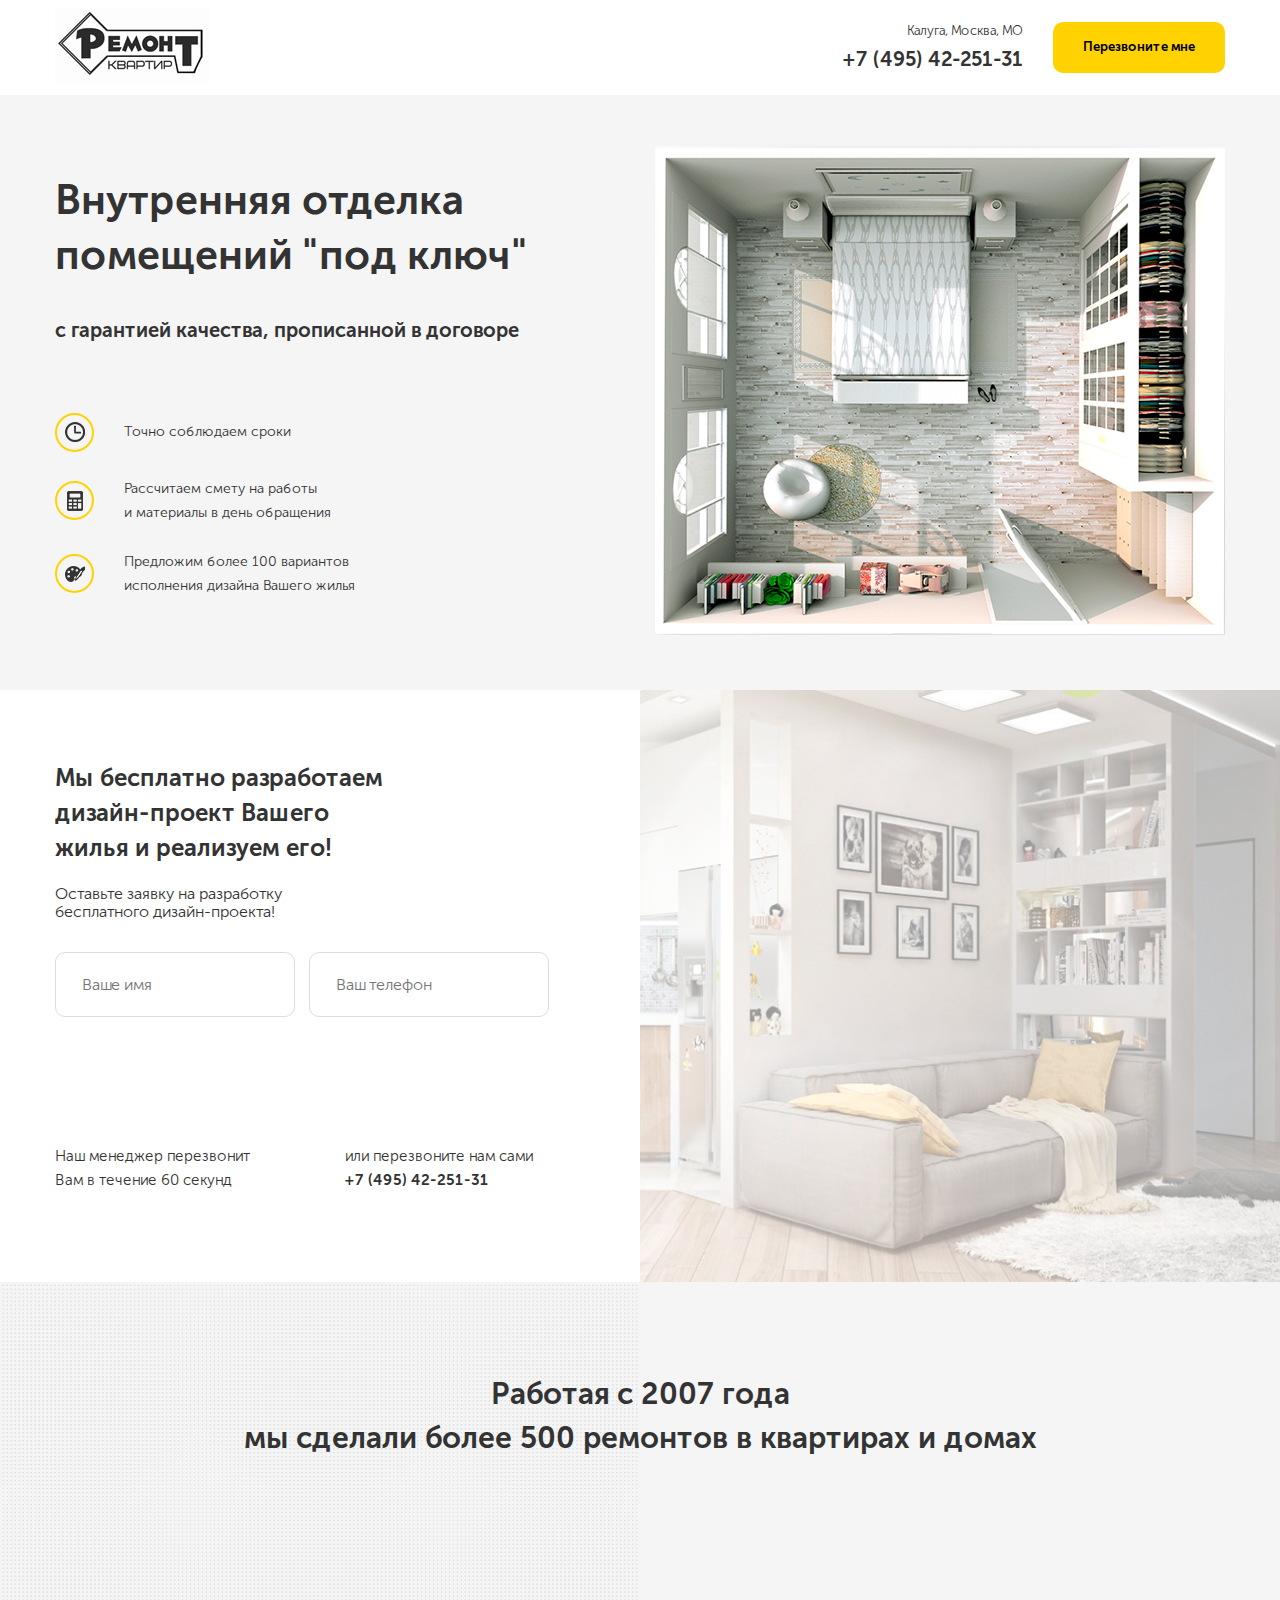
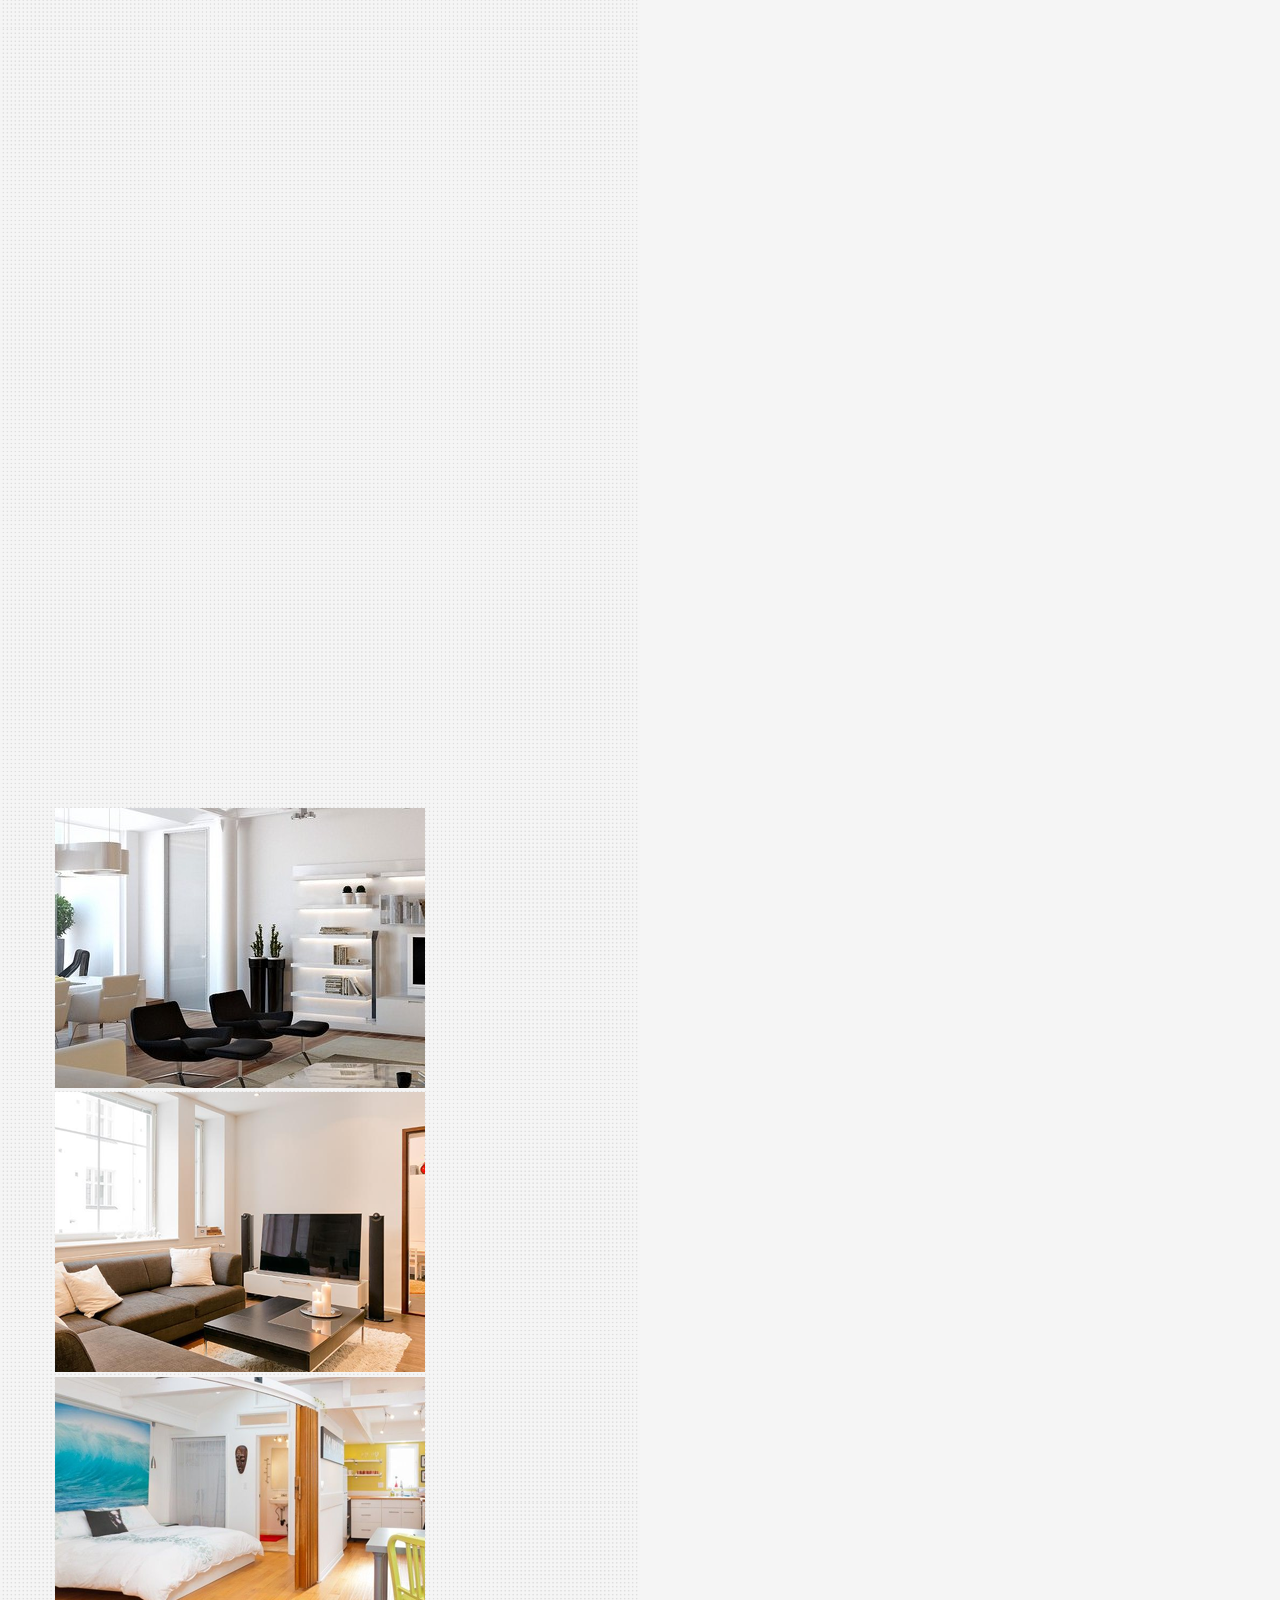
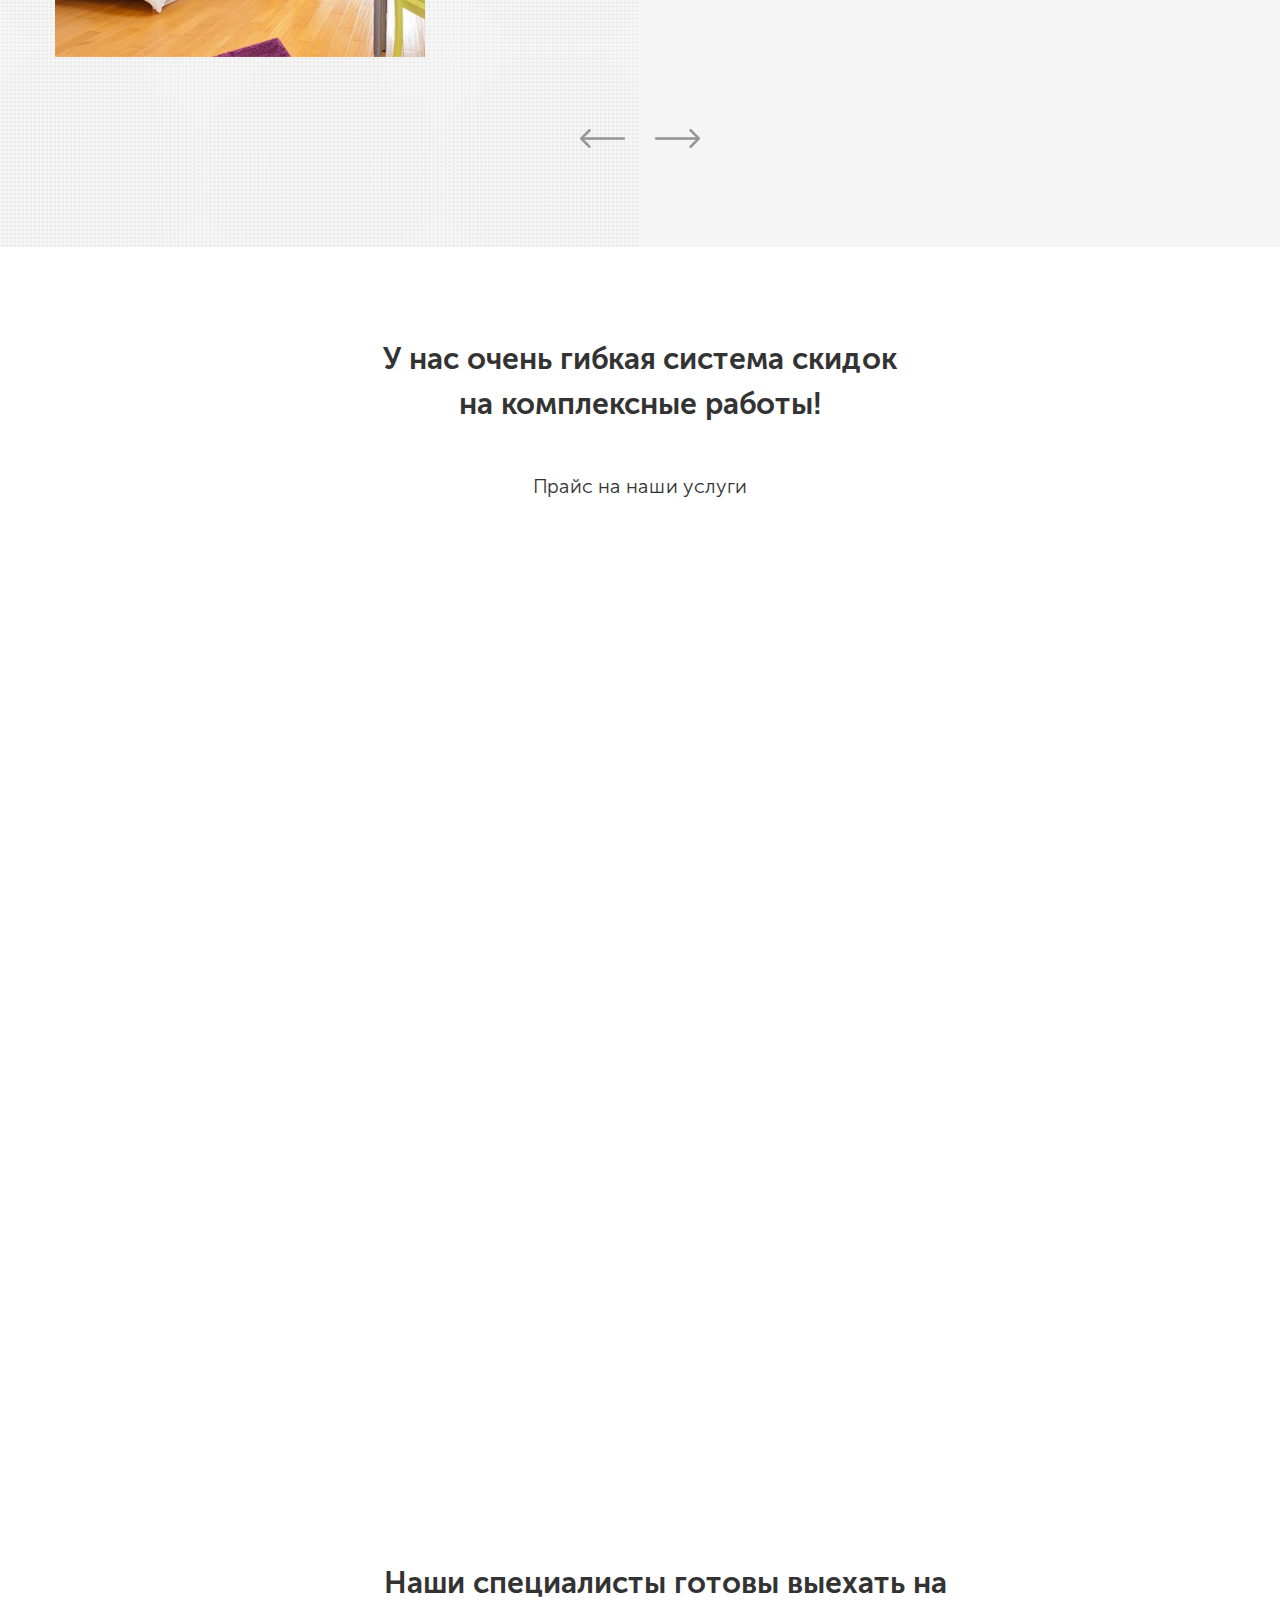
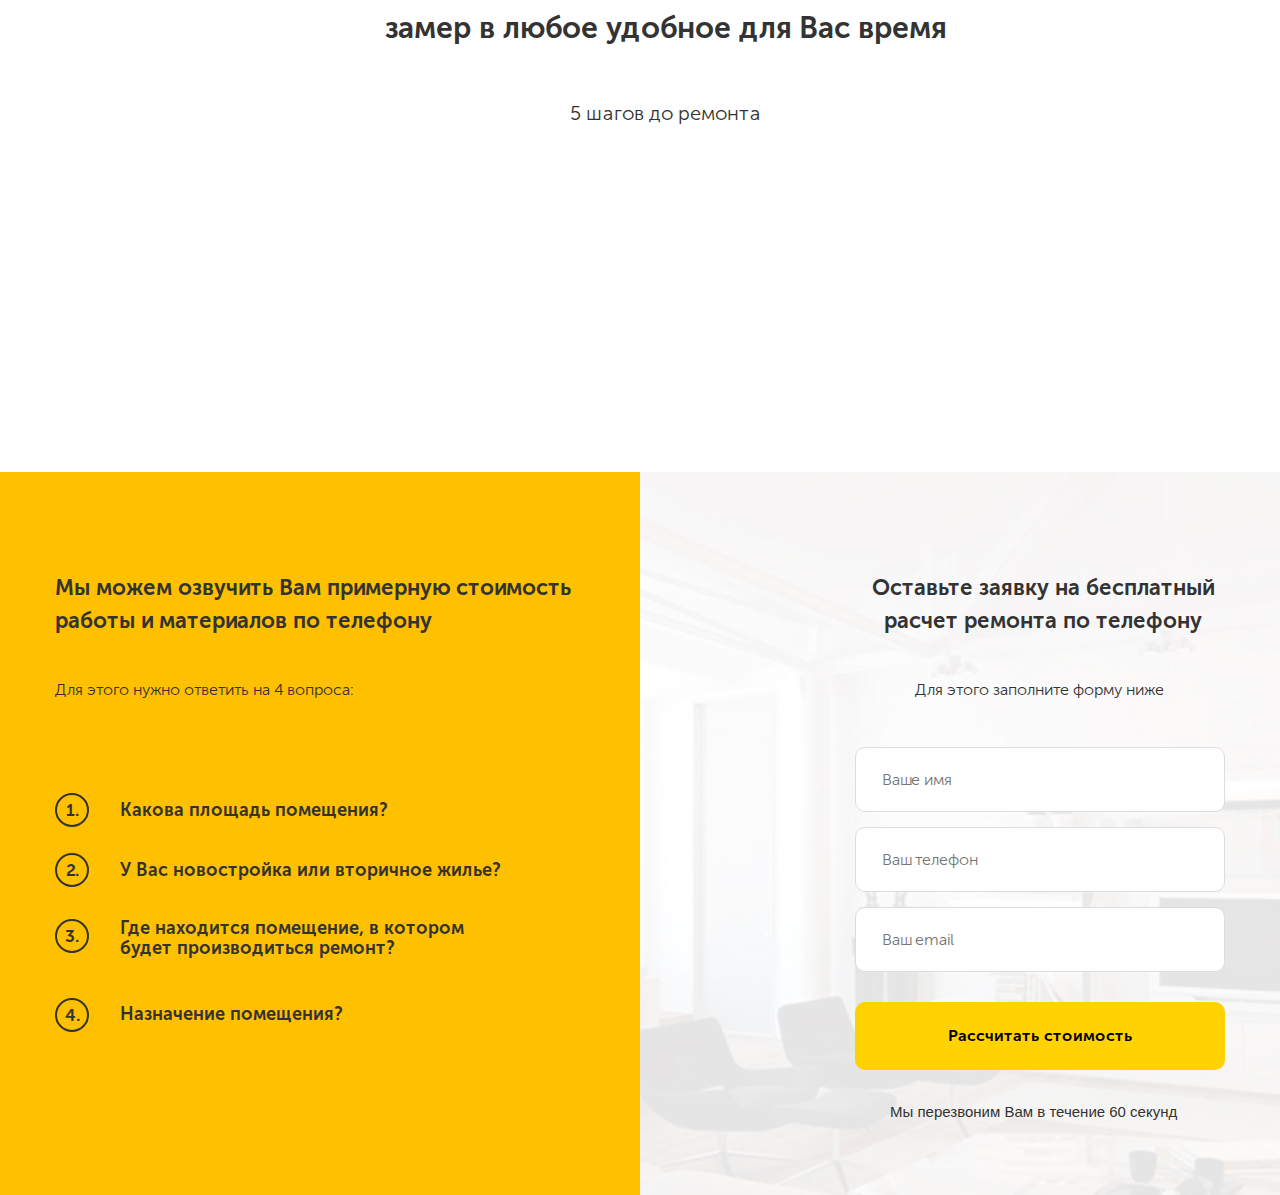
<file: hard/src/index.html>
<!DOCTYPE html>
<html lang="ru">

<head>
  <meta charset="UTF-8">
  <meta name="viewport" content="width=device-width, initial-scale=1.0">
  <meta http-equiv="X-UA-Compatible" content="ie=edge">
  <title>Урок 21(усложненное)</title>
  <link rel="stylesheet" href="css/normalize.css">
  <link rel="stylesheet" href="css/animate.min.css">
  <link rel="stylesheet" href="css/slick.css">
  <link rel="stylesheet" href="css/style.css">
</head>

<body>



  <!-- Шапка -->
  <nav class="navbar">

    <!-- Контейнер -->
    <div class="container">

      <!-- Блок с навигацией -->
      <div class="navbar-block">

        <!-- Логотип -->
        <div class="navbar__logo">
          <img src="img/logo.png" alt="">
        </div>
        <div class="navbar__info">

          <!-- Контакты -->
          <div class="navbar__contacts">
            <span class="navbar__address">Калуга, Москва, МО</span>
            <a href="tel:+7 (495) 42-251-31" class="phone-number navbar__phone">
              +7 (495) 42-251-31
            </a>
          </div>

          <!-- Кнопка звонка -->
          <button class="button navbar__button" id="button">
            Перезвоните мне
          </button>
        </div>
      </div>
    </div>
  </nav>

  <!-- Главный экран -->
  <div class="main">
    <section class=" section hero">

      <!-- Контейнер -->
      <div class="container">

        <!-- Блок главного экрана -->
        <div class="hero-block">

          <!-- Блок с текстом гланвого экрана -->
          <div class="hero-text">

            <!-- Заголовок -->
            <h1 class="section-title hero-text__title">
              Внутренняя отделка помещений "под ключ"
            </h1>

            <!-- Подзаголовок -->
            <span class="section-subtitle hero-text__subtitle">
              с гарантией качества, прописанной в договоре
            </span>

            <!-- Список преимуществ -->
            <ul class="hero-list">
              <li class="hero-list__item">
                <div class="hero-list__image">
                  <img src="img/hero/clock.png" alt="clock">
                </div>
                <span class="hero-list__text">
                  Точно соблюдаем сроки
                </span>
              </li>
              <li class="hero-list__item">
                <div class="hero-list__image">
                  <img src="img/hero/calculator.png" alt="calculator">
                </div>
                <span class="hero-list__text">
                  Рассчитаем смету на работы
                  <br> и материалы в день обращения
                </span>
              </li>
              <li class="hero-list__item">
                <div class="hero-list__image">
                  <img src="img/hero/paint-board.png" alt="paint-board">
                </div>
                <span class="hero-list__text">
                  Предложим более 100 вариантов
                  <br> исполнения дизайна Вашего жилья
                </span>
              </li>
            </ul>
          </div>

          <!-- Изображение главного экрана -->
          <div class="hero-image wow fadeInRight" data-wow-delay="0.3s">
            <img src="img/hero/hero_image.png" alt="">
          </div>
        </div>
      </div>
    </section>


    <!-- Блок offer -->
    <section class="section offer">

      <!-- Контейнер -->
      <div class="container">

        <!-- Обертка -->
        <div class="offer-block">

          <!-- Заголовок блока -->
          <h2 class="section-title offer__title">
            Мы бесплатно разработаем дизайн-проект Вашего жилья и реализуем его!
          </h2>

          <!-- Подзаголовок блока -->
          <span class="section-subtitle offer__subtitle">
            Оставьте заявку на разработку бесплатного дизайн-проекта!
          </span>

          <!-- Форма блока -->
          <form action="#" class="form offer__form" id="offer__form">
            <input type="text" name="username" class="input offer__input" placeholder="Ваше имя">
            <input type="tel" name="phone" class="input offer__input phone" placeholder="Ваш телефон">
            <button class="button offer__button wow bounceInLeft" data-wow-delay="0.1s">
              Получить бесплатный дизайн-проект
            </button>
          </form>

          <!-- Дополнительная информация -->
          <div class="offer__info">
            <span class="offer__text">
              Наш менеджер перезвонит Вам в течение 60 секунд
            </span>
            <span class="offer__contact">
              или перезвоните нам сами
              <a href="tel:+7(495)4225131" class="phone-number offer__phone">+7 (495) 42-251-31</a>
            </span>
          </div>
        </div>
      </div>
    </section>

    <!-- Блок портфолио со слайдером -->
    <section class="section portfolio">

      <!--Контейнер-->
      <div class="container">

        <!--Заголовок блока портфолио-->
        <h2 class="section-title portfolio__title"><span class="portfolio__text">Работая с 2007 года </span>
          <span class="portfolio__text">мы сделали более 500 ремонтов в квартирах и домах</span>
        </h2>

        <!-- Слайдер -->
        <div class="slider portfolio__slider">
          <div class="slider__item wow fadeInLeft" data-wow-delay="0.3s">
            <img src="img/portfolio/slider-picture-1.png" alt="">
          </div>
          <div class="slider__item wow fadeIn" data-wow-delay="0.1s">
            <img src="img/portfolio/slider-picture-2.png" alt="">
          </div>
          <div class="slider__item wow fadeInRight" data-wow-delay="0.3s"">
          <img src=" img/portfolio/slider-picture-3.png" alt="">
          </div>
          <div class="slider__item">
            <img src="img/portfolio/slider-picture-1.png" alt="">
          </div>
          <div class="slider__item">
            <img src="img/portfolio/slider-picture-2.png" alt="">
          </div>
          <div class="slider__item">
            <img src="img/portfolio/slider-picture-3.png" alt="">
          </div>
        </div>
        <div class="arrows portfolio__arrows">
          <div class="portfolio__arrows_left">
            <img src="img/portfolio/left-arrow.png" alt="">
          </div>
          <div class="portfolio__arrows_right">
            <img src="img/portfolio/right-arrow.png" alt="">
          </div>
        </div>
      </div>
    </section>

    <!-- Блок с карточками услуг -->
    <section class="section price">

      <!--Контейнер-->
      <div class="container">
        <!--Заголовок блока с карточками услуг-->
        <h2 class="section-title price-title">
          У нас очень гибкая система скидок на комплексные работы!
        </h2>
        <!--Подзаголовок блока с карточками услуг-->
        <span class="section-subtitle price-subtitle">
          Прайс на наши услуги
        </span>
        <div class="price__cards">
          <div class="price__card  wow fadeInUp" data-wow-delay="0.1s">
            <div class="price__image">
              <img class="price__picture" src="img/price/bathroom.jpg" alt="">
            </div>
            <span class="price__title">Ремонт ванных комнат и с/у</span>
            <a class="price__info" href="#">Узнать цены</a>
          </div>
          <div class="price__card wow fadeInUp" data-wow-delay="0.2s">
            <div class="price__image">
              <img class="price__picture" src="img/price/living-room.jpg" alt="">
            </div>
            <span class="price__title">Ремонт комнат и квартир
            </span>
            <a class="price__info" href="#">Узнать цены</a>
          </div>
          <div class="price__card wow fadeInUp" data-wow-delay="0.3s">
            <div class="price__image">
              <img class="price__picture" src="img/price/office.jpg" alt="">
            </div>
            <span class="price__title">Отделка офисных помещений
            </span>
            <a class="price__info" href="#">Узнать цены</a>
          </div>
          <div class="price__card wow fadeInUp" data-wow-delay="0.4s">
            <div class="price__image">
              <img class="price__picture" src="img/price/new_building.jpg" alt="">
            </div>
            <span class="price__title">Ремонт в новостройках
            </span>
            <a class="price__info" href="#">Узнать цены</a>
          </div>
          <div class="price__card wow fadeInUp" data-wow-delay="0.5s">
            <div class="price__image">
              <img class="price__picture" src="img/price/kitchen.jpg" alt="">
            </div>
            <span class="price__title">Ремонт кухонь</span>
            <a class="price__info" href="#">Узнать цены</a>
          </div>
          <div class="price__card wow fadeInUp" data-wow-delay="0.6s">
            <div class="price__image">
              <img class="price__picture" src="img/price/cottage.jpg" alt="">
            </div>
            <span class="price__title">Ремонт дач и коттеджей
            </span>
            <a class="price__info" href="#">Узнать цены</a>
          </div>
        </div>
      </div>
    </section>

    <!--Блок с шагами-->
    <section class="section steps">

      <!--Контейнер-->
      <div class="container">

        <!--Заголовок блока с шагами-->
        <h2 class="section-title steps__title">Наши специалисты готовы выехать на замер
          в любое удобное для Вас время</h2>

        <!--Подзаголовок блока с шагами-->
        <span class="section-subtitle steps__subtitle">5 шагов до ремонта</span>

        <!--Обертка для шагов -->
        <div class="steps__block">

          <!--Блок с шагом -->
          <div class="steps__step wow rotateInDownLeft" data-wow-delay="0.1s">
            <div class="steps__img">
              <img src="img/steps/woman-with-headset.png" alt=""></div>
            <div class="steps__text"><span>Вы звоните нам</span>
              <span>или оставляете заявку</span>
            </div>

          </div>

          <!--Блок с шагом -->
          <div class="steps__step wow rotateInDownLeft" data-wow-delay="0.4s">
            <div class="steps__img">
              <img src="img/steps/wall-clock.png" alt=""></div>
            <div class="steps__text"><span>Согласуем удобное</span>
              <span>для Вас время выезда</span>
              <span>специалиста на замер</span>
            </div>

          </div>

          <!--Блок с шагом -->
          <div class="steps__step wow rotateInDownLeft" data-wow-delay="0.7s">
            <div class="steps__img">
              <img src="img/steps/money.png" alt=""></div>
            <div class="steps__text"><span>Рассчитываем смету</span>
              <span>согласовываем</span>
              <span>с Вами</span>
            </div>

          </div>

          <!--Блок с шагом -->
          <div class="steps__step wow rotateInDownLeft" data-wow-delay="1s">
            <div class="steps__img">
              <img src="img/steps/document.png" alt=""></div>
            <div class="steps__text"><span>Подписываем договор</span>
              <span>закупаем материал</span>
              <span>по оптовым ценам</span>
            </div>

          </div>

          <!--Блок с шагом -->
          <div class="steps__step wow rotateInDownLeft" data-wow-delay="1.3s">
            <div class="steps__img">
              <img src="img/steps/calendar.png" alt=""></div>
            <div class="steps__text"><span>Выполняем ремонт</span>
              <span>в указанные сроки</span>
            </div>

          </div>

        </div>
      </div>
    </section>

    <!--Блок с опросом-->
    <section class="section brif">

      <!--Контейнер-->
      <div class="container">

        <!--Обертка-->
        <div class="brif-block">

          <!--Вопросы-->
          <div class="brif-interview">

            <!--Заголовок-->
            <h2 class="section-title interview__title">
              Мы можем озвучить Вам примерную стоимость работы и материалов по телефону
            </h2>

            <!--Подзаголовок-->
            <span class="section-subtitle interview__subtitle">
              Для этого нужно ответить на 4 вопроса:
            </span>

            <!--Список вопросов-->
            <ul class="interview-list">
              <li class="interview-list__item">
                <span class="interview-list__number">1.</span>
                <span class="interview-list__text">Какова площадь помещения?</span>
              </li>
              <li class="interview-list__item">
                <span class="interview-list__number">2.</span>
                <span class="interview-list__text">У Вас новостройка или вторичное жилье?</span>
              </li>
              <li class="interview-list__item">
                <span class="interview-list__number">3.</span>
                <span class="interview-list__text interview-list__text_short">Где находится помещение, в котором будет
                  производиться ремонт?</span>
              </li>
              <li class="interview-list__item">
                <span class="interview-list__number">4.</span>
                <span class="interview-list__text">Назначение помещения?</span>
              </li>
            </ul>
          </div>

          <!--Форма-->
          <form action="#" class="form brif-form" id="brif-form">
            <!--Заголовок формы-->
            <h2 class="section-title brif__title">
              Оставьте заявку на бесплатный расчет ремонта по телефону
            </h2>

            <!--Подзаголовок формы-->
            <span class="section-subtitle brif__subtitle">Для этого заполните форму ниже</span>

            <!--Поля для ввода-->

            <input type="text" name="username" class="input brif__input" placeholder="Ваше имя">
            <input type="tel" name="phone" class="input brif__input phone" placeholder="Ваш телефон">
            <input type="email" name="email" class="input brif__input" placeholder="Ваш email">

            <!--Кнопка формы-->
            <button class="button brif__button">Рассчитать стоимость</button>

            <!--Доп. информация фрмы-->
            <span class="brif__description">Мы перезвоним Вам в течение 60 секунд</span>
          </form>
        </div>
      </div>
    </section>

  </div>

  <!-- Ссылка для кнопка наверх -->
  <a href="#" class="scroll"></a>


  <!-- Модальное окно -->
  <div class="modal" id="modal">
    <div class="modal-dialog">
      <button class="modal-dialog__close" id="close">&times;</button>
      <h4 class="modal-dalog__title">Сообщение модального окна</h4>
    </div>
  </div>

  <script src="https://code.jquery.com/jquery-3.4.1.min.js"
    integrity="sha256-CSXorXvZcTkaix6Yvo6HppcZGetbYMGWSFlBw8HfCJo=" crossorigin="anonymous"></script>
  <script src="js/wow.min.js"></script>
  <script src="js/modal.js"></script>
  <script src="js/scroll.js"></script>
  <script src="js/slick.min.js"></script>
  <script src="js/jquery.validate.min.js"></script>
  <script src="js/jquery.maskedinput.js"></script>

  <script>
    $(".phone").mask("8(999) 999-99-99");
  </script>


  <script>
    $(document).ready(function () {

      $('#offer__form').validate({
        errorClass: "invalid",
        errorElement: "div",
        rules: {
          username: {
            required: true,
            minlength: 2,
            maxlength: 15,
          },
          phone: "required",
        },
        messages: {
          username: {
            required: jQuery.validator.format("<b>Заполните поле</b>"),
          },
          phone: {
            required: jQuery.validator.format("<b>Заполните поле</b>"),
          },
        }
      });

      $('#brif-form').validate({
        errorClass: "invalid",
        errorElement: "div",
        rules: {
          username: {
            required: true,
            minlength: 2,
            maxlength: 15,
          },
          phone: "required",
          email: {
            required: true,
            email: true,
          },
        },
        messages: {
          username: {
            required: jQuery.validator.format("<b>Заполните поле</b>"),
          },
          phone: {
            required: jQuery.validator.format("<b>Заполните поле</b>"),
          },
          email: {
            required: jQuery.validator.format("<b>Заполните поле</b>"),
            email: jQuery.validator.format("<em>Введите корректный email</em>")
          }
        }
      });

      $('.slider').slick({
        infinite: true,
        slidesToShow: 3,
        slidesToScroll: 1,
        prevArrow: '.portfolio__arrows_left',
        nextArrow: '.portfolio__arrows_right',
        responsive: [{
            breakpoint: 1200,
            settings: {
              slidesToShow: 2,
              slidesToScroll: 1,
            }
          },
          {
            breakpoint: 769,
            settings: {
              slidesToShow: 1,
              slidesToScroll: 1
            }
          },
        ]
      });
    });
  </script>
  <script>
    new WOW().init();
  </script>

  <!-- <script src="js/main.js"></script> -->
</body>

</html>
</file>
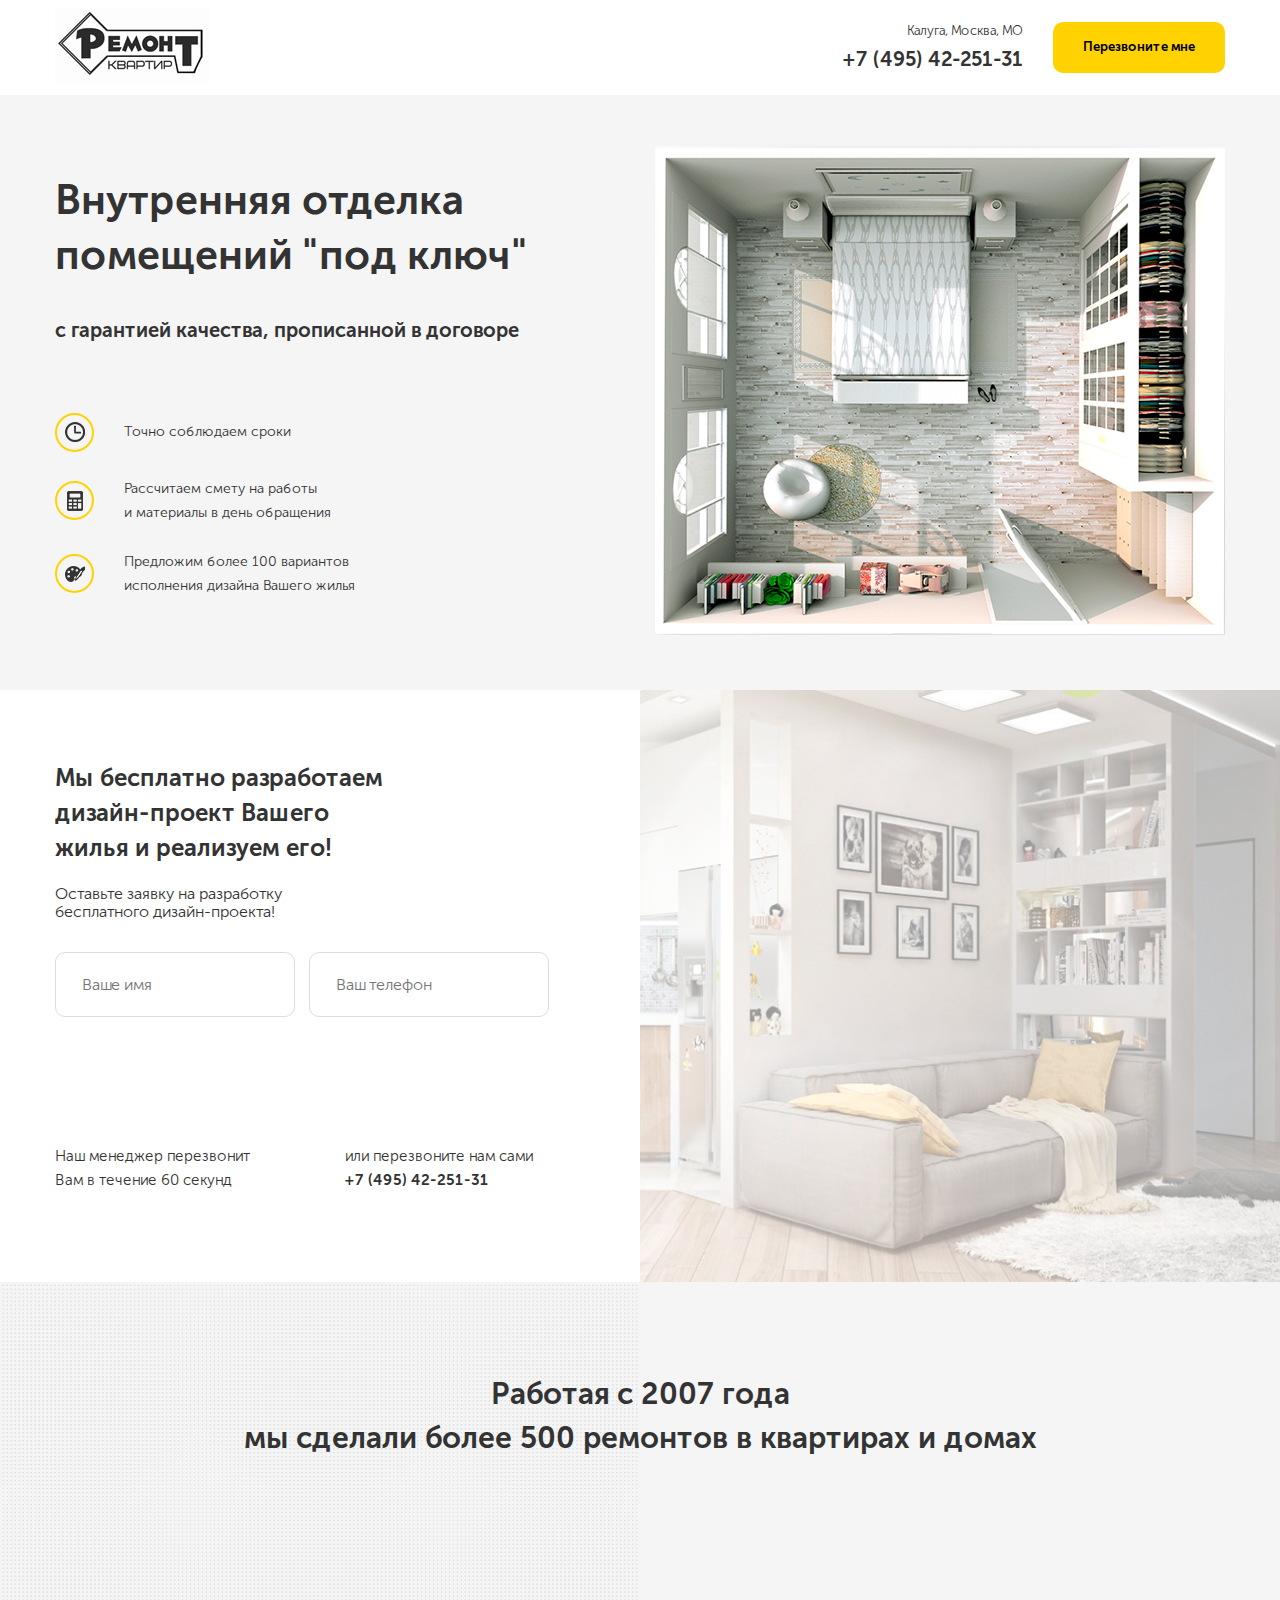
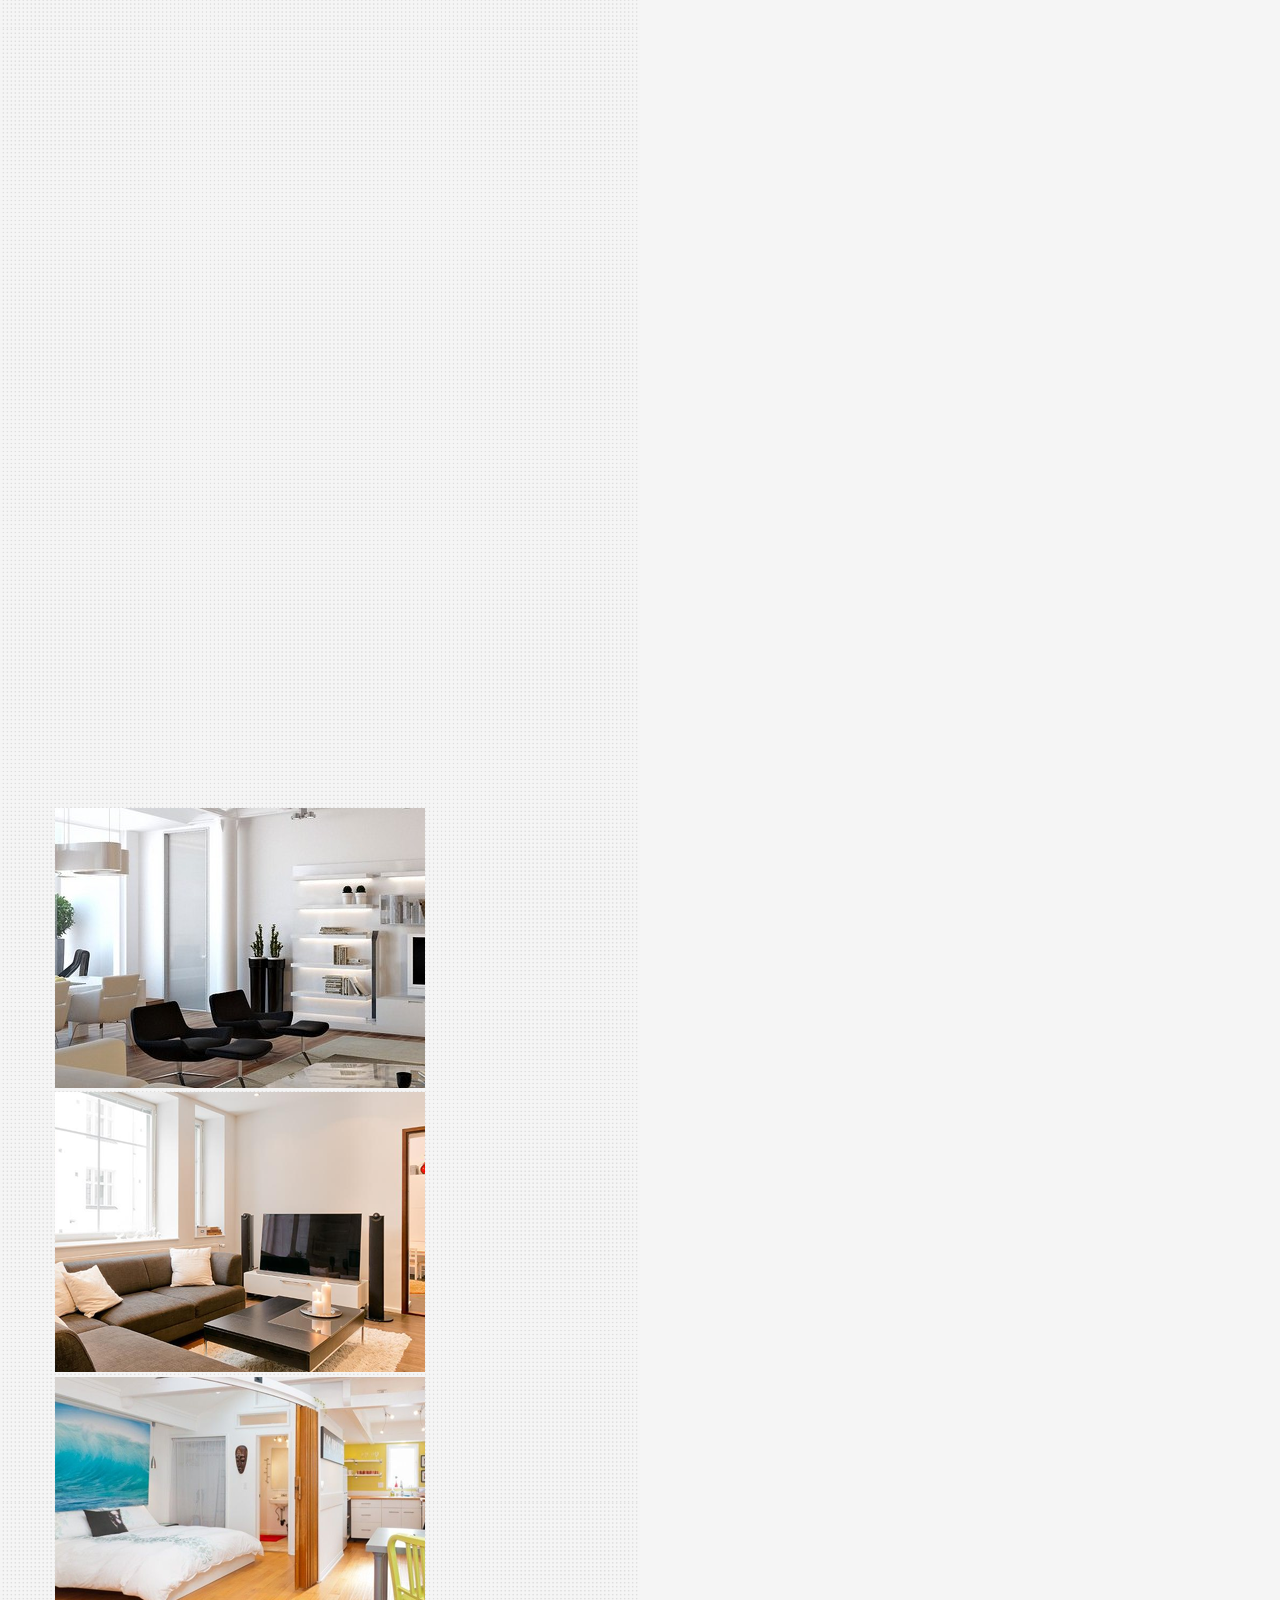
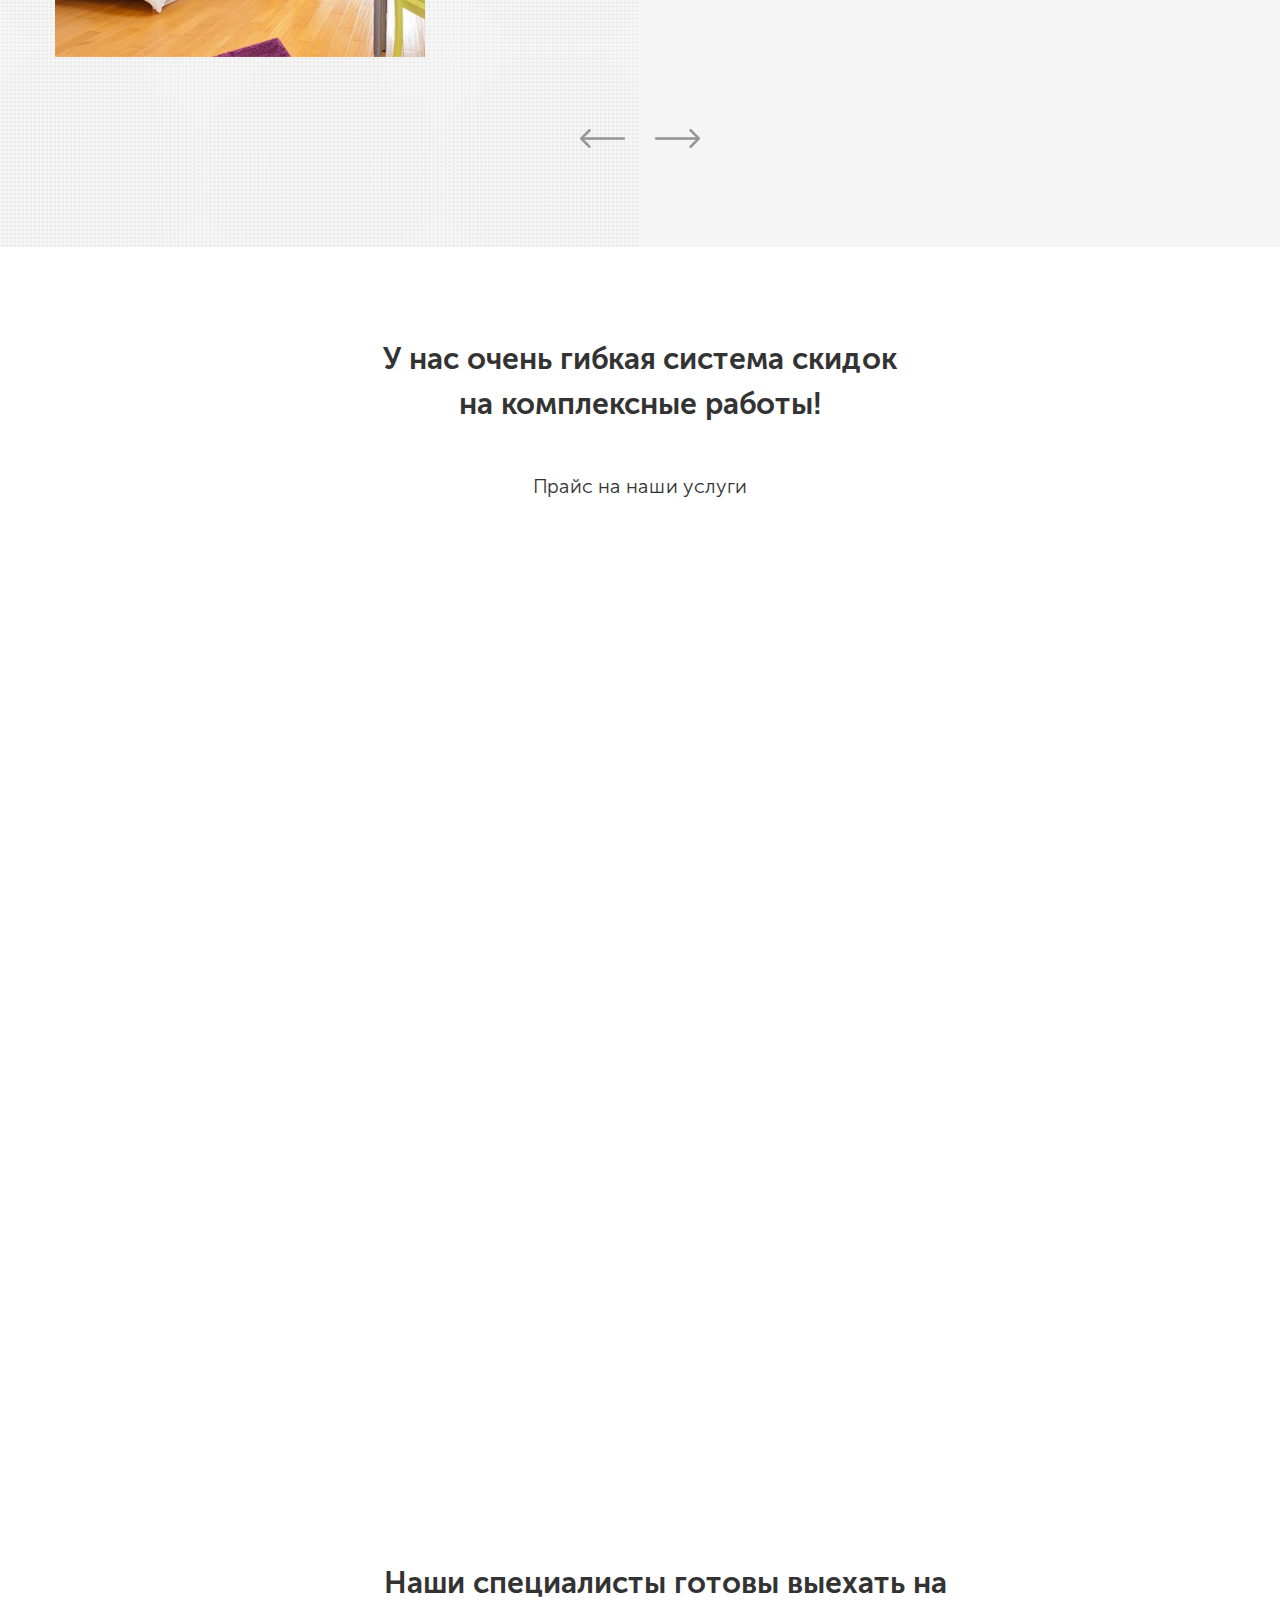
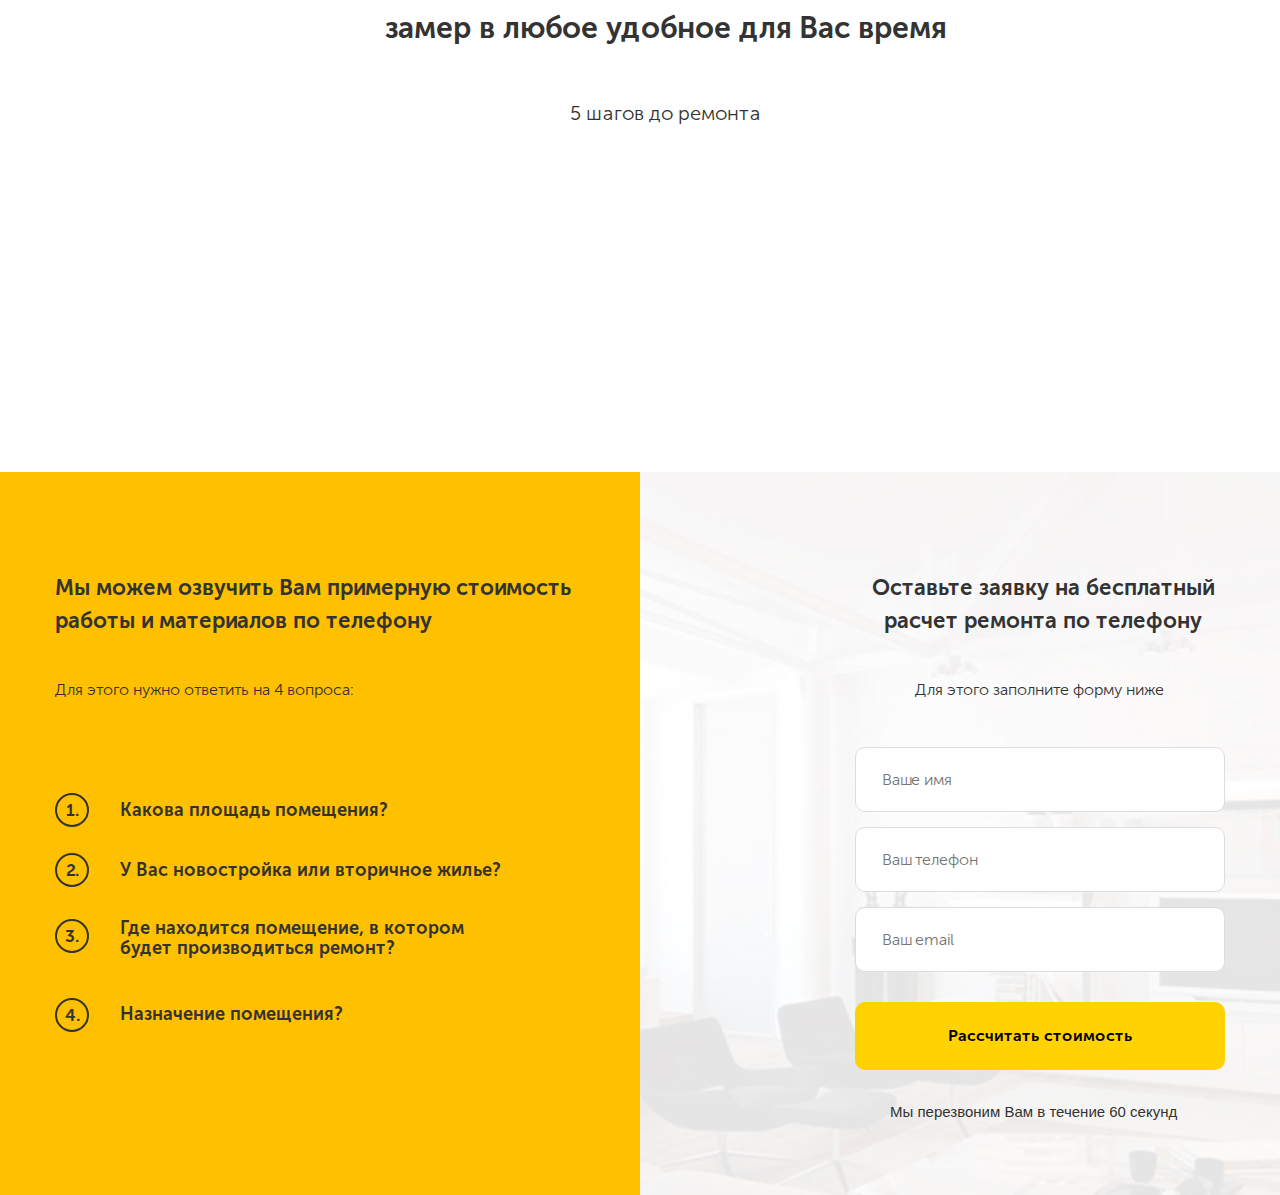
<file: main/src/index.html>
<!DOCTYPE html>
<html lang="ru">

<head>
  <meta charset="UTF-8">
  <meta name="viewport" content="width=device-width, initial-scale=1.0">
  <meta http-equiv="X-UA-Compatible" content="ie=edge">
  <title>Урок 21</title>
  <link rel="stylesheet" href="css/normalize.css">
  <link rel="stylesheet" href="css/animate.min.css">
  <link rel="stylesheet" href="css/slick.css">
  <link rel="stylesheet" href="css/style.css">
</head>

<body>



  <!-- Шапка -->
  <nav class="navbar">

    <!-- Контейнер -->
    <div class="container">

      <!-- Блок с навигацией -->
      <div class="navbar-block">

        <!-- Логотип -->
        <div class="navbar__logo">
          <img src="img/logo.png" alt="">
        </div>
        <div class="navbar__info">

          <!-- Контакты -->
          <div class="navbar__contacts">
            <span class="navbar__address">Калуга, Москва, МО</span>
            <a href="tel:+7 (495) 42-251-31" class="phone-number navbar__phone">
              +7 (495) 42-251-31
            </a>
          </div>

          <!-- Кнопка звонка -->
          <button class="button navbar__button" id="button">
            Перезвоните мне
          </button>
        </div>
      </div>
    </div>
  </nav>

  <!-- Главный экран -->
  <div class="main">
    <section class=" section hero">

      <!-- Контейнер -->
      <div class="container">

        <!-- Блок главного экрана -->
        <div class="hero-block">

          <!-- Блок с текстом гланвого экрана -->
          <div class="hero-text">

            <!-- Заголовок -->
            <h1 class="section-title hero-text__title">
              Внутренняя отделка помещений "под ключ"
            </h1>

            <!-- Подзаголовок -->
            <span class="section-subtitle hero-text__subtitle">
              с гарантией качества, прописанной в договоре
            </span>

            <!-- Список преимуществ -->
            <ul class="hero-list">
              <li class="hero-list__item">
                <div class="hero-list__image">
                  <img src="img/hero/clock.png" alt="clock">
                </div>
                <span class="hero-list__text">
                  Точно соблюдаем сроки
                </span>
              </li>
              <li class="hero-list__item">
                <div class="hero-list__image">
                  <img src="img/hero/calculator.png" alt="calculator">
                </div>
                <span class="hero-list__text">
                  Рассчитаем смету на работы
                  <br> и материалы в день обращения
                </span>
              </li>
              <li class="hero-list__item">
                <div class="hero-list__image">
                  <img src="img/hero/paint-board.png" alt="paint-board">
                </div>
                <span class="hero-list__text">
                  Предложим более 100 вариантов
                  <br> исполнения дизайна Вашего жилья
                </span>
              </li>
            </ul>
          </div>

          <!-- Изображение главного экрана -->
          <div class="hero-image wow fadeInRight" data-wow-delay="0.3s">
            <img src="img/hero/hero_image.png" alt="">
          </div>
        </div>
      </div>
    </section>


    <!-- Блок offer -->
    <section class="section offer">

      <!-- Контейнер -->
      <div class="container">

        <!-- Обертка -->
        <div class="offer-block">

          <!-- Заголовок блока -->
          <h2 class="section-title offer__title">
            Мы бесплатно разработаем дизайн-проект Вашего жилья и реализуем его!
          </h2>

          <!-- Подзаголовок блока -->
          <span class="section-subtitle offer__subtitle">
            Оставьте заявку на разработку бесплатного дизайн-проекта!
          </span>

          <!-- Форма блока -->
          <form action="#" class="form offer__form" id="offer__form">
            <input type="text" name="username" class="input offer__input" placeholder="Ваше имя">
            <input type="tel" name="phone" class="input offer__input phone" placeholder="Ваш телефон">
            <button class="button offer__button wow bounceInLeft" data-wow-delay="0.1s">
              Получить бесплатный дизайн-проект
            </button>
          </form>

          <!-- Дополнительная информация -->
          <div class="offer__info">
            <span class="offer__text">
              Наш менеджер перезвонит Вам в течение 60 секунд
            </span>
            <span class="offer__contact">
              или перезвоните нам сами
              <a href="tel:+7(495)4225131" class="phone-number offer__phone">+7 (495) 42-251-31</a>
            </span>
          </div>
        </div>
      </div>
    </section>

    <!-- Блок портфолио со слайдером -->
    <section class="section portfolio">

      <!--Контейнер-->
      <div class="container">

        <!--Заголовок блока портфолио-->
        <h2 class="section-title portfolio__title"><span class="portfolio__text">Работая с 2007 года </span>
          <span class="portfolio__text">мы сделали более 500 ремонтов в квартирах и домах</span>
        </h2>

        <!-- Слайдер -->
        <div class="slider portfolio__slider">
          <div class="slider__item wow fadeInLeft" data-wow-delay="0.3s">
            <img src="img/portfolio/slider-picture-1.png" alt="">
          </div>
          <div class="slider__item wow fadeIn" data-wow-delay="0.1s">
            <img src="img/portfolio/slider-picture-2.png" alt="">
          </div>
          <div class="slider__item wow fadeInRight" data-wow-delay="0.3s"">
          <img src=" img/portfolio/slider-picture-3.png" alt="">
          </div>
          <div class="slider__item">
            <img src="img/portfolio/slider-picture-1.png" alt="">
          </div>
          <div class="slider__item">
            <img src="img/portfolio/slider-picture-2.png" alt="">
          </div>
          <div class="slider__item">
            <img src="img/portfolio/slider-picture-3.png" alt="">
          </div>
        </div>
        <div class="arrows portfolio__arrows">
          <div class="portfolio__arrows_left">
            <img src="img/portfolio/left-arrow.png" alt="">
          </div>
          <div class="portfolio__arrows_right">
            <img src="img/portfolio/right-arrow.png" alt="">
          </div>
        </div>
      </div>
    </section>

    <!-- Блок с карточками услуг -->
    <section class="section price">

      <!--Контейнер-->
      <div class="container">
        <!--Заголовок блока с карточками услуг-->
        <h2 class="section-title price-title">
          У нас очень гибкая система скидок на комплексные работы!
        </h2>
        <!--Подзаголовок блока с карточками услуг-->
        <span class="section-subtitle price-subtitle">
          Прайс на наши услуги
        </span>
        <div class="price__cards">
          <div class="price__card  wow fadeInUp" data-wow-delay="0.1s">
            <div class="price__image">
              <img class="price__picture" src="img/price/bathroom.jpg" alt="">
            </div>
            <span class="price__title">Ремонт ванных комнат и с/у</span>
            <a class="price__info" href="#">Узнать цены</a>
          </div>
          <div class="price__card wow fadeInUp" data-wow-delay="0.2s">
            <div class="price__image">
              <img class="price__picture" src="img/price/living-room.jpg" alt="">
            </div>
            <span class="price__title">Ремонт комнат и квартир
            </span>
            <a class="price__info" href="#">Узнать цены</a>
          </div>
          <div class="price__card wow fadeInUp" data-wow-delay="0.3s">
            <div class="price__image">
              <img class="price__picture" src="img/price/office.jpg" alt="">
            </div>
            <span class="price__title">Отделка офисных помещений
            </span>
            <a class="price__info" href="#">Узнать цены</a>
          </div>
          <div class="price__card wow fadeInUp" data-wow-delay="0.4s">
            <div class="price__image">
              <img class="price__picture" src="img/price/new_building.jpg" alt="">
            </div>
            <span class="price__title">Ремонт в новостройках
            </span>
            <a class="price__info" href="#">Узнать цены</a>
          </div>
          <div class="price__card wow fadeInUp" data-wow-delay="0.5s">
            <div class="price__image">
              <img class="price__picture" src="img/price/kitchen.jpg" alt="">
            </div>
            <span class="price__title">Ремонт кухонь</span>
            <a class="price__info" href="#">Узнать цены</a>
          </div>
          <div class="price__card wow fadeInUp" data-wow-delay="0.6s">
            <div class="price__image">
              <img class="price__picture" src="img/price/cottage.jpg" alt="">
            </div>
            <span class="price__title">Ремонт дач и коттеджей
            </span>
            <a class="price__info" href="#">Узнать цены</a>
          </div>
        </div>
      </div>
    </section>

    <!--Блок с шагами-->
    <section class="section steps">

      <!--Контейнер-->
      <div class="container">

        <!--Заголовок блока с шагами-->
        <h2 class="section-title steps__title">Наши специалисты готовы выехать на замер
          в любое удобное для Вас время</h2>

        <!--Подзаголовок блока с шагами-->
        <span class="section-subtitle steps__subtitle">5 шагов до ремонта</span>

        <!--Обертка для шагов -->
        <div class="steps__block">

          <!--Блок с шагом -->
          <div class="steps__step wow rotateInDownLeft" data-wow-delay="0.1s">
            <div class="steps__img">
              <img src="img/steps/woman-with-headset.png" alt=""></div>
            <div class="steps__text"><span>Вы звоните нам</span>
              <span>или оставляете заявку</span>
            </div>

          </div>

          <!--Блок с шагом -->
          <div class="steps__step wow rotateInDownLeft" data-wow-delay="0.4s">
            <div class="steps__img">
              <img src="img/steps/wall-clock.png" alt=""></div>
            <div class="steps__text"><span>Согласуем удобное</span>
              <span>для Вас время выезда</span>
              <span>специалиста на замер</span>
            </div>

          </div>

          <!--Блок с шагом -->
          <div class="steps__step wow rotateInDownLeft" data-wow-delay="0.7s">
            <div class="steps__img">
              <img src="img/steps/money.png" alt=""></div>
            <div class="steps__text"><span>Рассчитываем смету</span>
              <span>согласовываем</span>
              <span>с Вами</span>
            </div>

          </div>

          <!--Блок с шагом -->
          <div class="steps__step wow rotateInDownLeft" data-wow-delay="1s">
            <div class="steps__img">
              <img src="img/steps/document.png" alt=""></div>
            <div class="steps__text"><span>Подписываем договор</span>
              <span>закупаем материал</span>
              <span>по оптовым ценам</span>
            </div>

          </div>

          <!--Блок с шагом -->
          <div class="steps__step wow rotateInDownLeft" data-wow-delay="1.3s">
            <div class="steps__img">
              <img src="img/steps/calendar.png" alt=""></div>
            <div class="steps__text"><span>Выполняем ремонт</span>
              <span>в указанные сроки</span>
            </div>

          </div>

        </div>
      </div>
    </section>

    <!--Блок с опросом-->
    <section class="section brif">

      <!--Контейнер-->
      <div class="container">

        <!--Обертка-->
        <div class="brif-block">

          <!--Вопросы-->
          <div class="brif-interview">

            <!--Заголовок-->
            <h2 class="section-title interview__title">
              Мы можем озвучить Вам примерную стоимость работы и материалов по телефону
            </h2>

            <!--Подзаголовок-->
            <span class="section-subtitle interview__subtitle">
              Для этого нужно ответить на 4 вопроса:
            </span>

            <!--Список вопросов-->
            <ul class="interview-list">
              <li class="interview-list__item">
                <span class="interview-list__number">1.</span>
                <span class="interview-list__text">Какова площадь помещения?</span>
              </li>
              <li class="interview-list__item">
                <span class="interview-list__number">2.</span>
                <span class="interview-list__text">У Вас новостройка или вторичное жилье?</span>
              </li>
              <li class="interview-list__item">
                <span class="interview-list__number">3.</span>
                <span class="interview-list__text interview-list__text_short">Где находится помещение, в котором будет
                  производиться ремонт?</span>
              </li>
              <li class="interview-list__item">
                <span class="interview-list__number">4.</span>
                <span class="interview-list__text">Назначение помещения?</span>
              </li>
            </ul>
          </div>

          <!--Форма-->
          <form action="#" class="form brif-form" id="brif-form">
            <!--Заголовок формы-->
            <h2 class="section-title brif__title">
              Оставьте заявку на бесплатный расчет ремонта по телефону
            </h2>

            <!--Подзаголовок формы-->
            <span class="section-subtitle brif__subtitle">Для этого заполните форму ниже</span>

            <!--Поля для ввода-->

            <input type="text" name="username" class="input brif__input" placeholder="Ваше имя">
            <input type="tel" name="phone" class="input brif__input phone" placeholder="Ваш телефон">
            <input type="email" name="email" class="input brif__input" placeholder="Ваш email">

            <!--Кнопка формы-->
            <button class="button brif__button">Рассчитать стоимость</button>

            <!--Доп. информация фрмы-->
            <span class="brif__description">Мы перезвоним Вам в течение 60 секунд</span>
          </form>
        </div>
      </div>
    </section>

  </div>

  <!-- Ссылка для кнопка наверх -->
  <a href="#" class="scroll"></a>


  <!-- Модальное окно -->
  <div class="modal" id="modal">
    <div class="modal-dialog">
      <button class="modal-dialog__close" id="close">&times;</button>
      <h4 class="modal-dalog__title">Сообщение модального окна</h4>
    </div>
  </div>

  <script src="https://code.jquery.com/jquery-3.4.1.min.js"
    integrity="sha256-CSXorXvZcTkaix6Yvo6HppcZGetbYMGWSFlBw8HfCJo=" crossorigin="anonymous"></script>
  <script src="js/wow.min.js"></script>
  <script src="js/modal.js"></script>
  <script src="js/scroll.js"></script>
  <script src="js/slick.min.js"></script>
  <script src="js/jquery.validate.min.js"></script>
  <script src="js/jquery.maskedinput.js"></script>

  <script>
    $(".phone").mask("8(999) 999-99-99");
  </script>


  <script>
    $(document).ready(function () {

      $('#offer__form').validate({
        rules: {
          username: {
            required: true,
            minlength: 2,
            maxlength: 15,
          },
          phone: "required",
        },
        messages: {
          username: {
            required: jQuery.validator.format("<b>Заполните поле</b>"),
          },
          phone: {
            required: jQuery.validator.format("<b>Заполните поле</b>"),
          },
        }
      });

      $('#brif-form').validate({

        rules: {
          username: {
            required: true,
            minlength: 2,
            maxlength: 15,
          },
          phone: "required",
          email: {
            required: true,
            email: true,
          },
        },
        messages: {
          username: {
            required: jQuery.validator.format("<b>Заполните поле</b>"),
          },
          phone: {
            required: jQuery.validator.format("<b>Заполните поле</b>"),
          },
          email: {
            required: jQuery.validator.format("<b>Заполните поле</b>"),
            email: jQuery.validator.format("<em>Введите корректный email</em>")
          }
        }
      });

      $('.slider').slick({
        infinite: true,
        slidesToShow: 3,
        slidesToScroll: 1,
        prevArrow: '.portfolio__arrows_left',
        nextArrow: '.portfolio__arrows_right',
        responsive: [{
            breakpoint: 1200,
            settings: {
              slidesToShow: 2,
              slidesToScroll: 1,
            }
          },
          {
            breakpoint: 769,
            settings: {
              slidesToShow: 1,
              slidesToScroll: 1
            }
          },
        ]
      });
    });
  </script>
  <script>
    new WOW().init();
  </script>

  <!-- <script src="js/main.js"></script> -->
</body>

</html>
</file>
<file: hard/src/css/style.css>
@font-face {
  font-family: 'Museo Sans Cyrl 300';
  src: url("../fonts/MuseoSans/MuseoSansCyrl-300.eot");
  src: local("../fonts/MuseoSans/MuseoSansCyrl-300");
  src: url("../fonts/MuseoSans/MuseoSansCyrl-300.eot?#iefix") format("embedded-opentype");
  src: url("../fonts/MuseoSans/MuseoSansCyrl-300.woff") format("woff");
  src: url("../fonts/MuseoSans/MuseoSansCyrl-300.ttf") format("truetype");
  font-weight: 300;
  font-style: normal;
}

@font-face {
  font-family: 'Museo Sans Cyrl 700';
  src: url("../fonts/MuseoSans/MuseoSansCyrl-700.eot");
  src: local("../fonts/MuseoSans/MuseoSansCyrl-700");
  src: url("../fonts/MuseoSans/MuseoSansCyrl-700.eot?#iefix") format("embedded-opentype");
  src: url("../fonts/MuseoSans/MuseoSansCyrl-700.woff") format("woff");
  src: url("../fonts/MuseoSans/MuseoSansCyrl-700.ttf") format("truetype");
  font-weight: normal;
  font-style: normal;
}

body {
  font-family: sans-serif;
  color: #333333;
  -webkit-box-sizing: border-box;
          box-sizing: border-box;
}

img {
  max-width: 100%;
}

.container {
  width: 1170px;
  margin: 0 auto;
}

.button {
  border-radius: 10px;
  padding: 18px 30px;
  background-color: #ffd200;
  border: none;
  outline: none;
  font-family: 'Museo Sans Cyrl 700', sans-serif;
  font-weight: 700;
}

.button:hover {
  cursor: pointer;
  background-color: #ffdb33;
}

.section {
  padding: 70px 0 90px 0;
}

.section-title {
  color: #333333;
  font-family: 'Museo Sans Cyrl 700', sans-serif;
  font-weight: 700;
  text-align: center;
}

.section-subtitle {
  color: #333333;
  font-family: 'Museo Sans Cyrl 700', sans-serif;
  font-weight: 700;
}

.input {
  padding-left: 26px;
  margin-bottom: 30px;
  width: 240px;
  height: 65px;
  border-radius: 10px;
  border: 1px solid #dddddd;
  -webkit-box-sizing: border-box;
          box-sizing: border-box;
  outline: none;
  font-family: 'Museo Sans Cyrl 300', sans-serif;
  font-weight: 300;
}

.phone-number {
  text-decoration: none;
  color: #333333;
  font-family: 'Museo Sans Cyrl 700', sans-serif;
  font-weight: 700;
}

@media (max-width: 1200px) {
  .container {
    width: 95%;
  }
}

@media (max-width: 768px) {
  .container {
    max-width: 580px;
    width: 84%;
  }
}

@media (max-width: 567px) {
  .container {
    width: 278px;
  }
}

.input.invalid {
  border: 1px solid red;
}

.navbar {
  padding: 8px 8px;
}

.navbar-block {
  display: -webkit-box;
  display: -ms-flexbox;
  display: flex;
  -webkit-box-pack: justify;
      -ms-flex-pack: justify;
          justify-content: space-between;
  -webkit-box-align: center;
      -ms-flex-align: center;
          align-items: center;
}

.navbar__info {
  display: -webkit-box;
  display: -ms-flexbox;
  display: flex;
  -webkit-box-align: center;
      -ms-flex-align: center;
          align-items: center;
}

.navbar__contacts {
  display: -webkit-box;
  display: -ms-flexbox;
  display: flex;
  -webkit-box-orient: vertical;
  -webkit-box-direction: normal;
      -ms-flex-direction: column;
          flex-direction: column;
  text-align: right;
}

.navbar__address {
  font-size: 13px;
  font-family: 'Museo Sans Cyrl 300', sans-serif;
  font-weight: 300;
}

.navbar__phone {
  font-size: 20px;
  margin-top: 9px;
  font-weight: 900;
}

.navbar__button {
  margin-left: 30px;
  font-size: 13px;
  font-weight: 900;
}

@media (max-width: 768px) {
  .navbar__contacts {
    display: none;
  }
  .navbar__button {
    font-size: 10px;
    padding: 15px 26px;
  }
  .navbar__logo {
    width: 91px;
    height: 44px;
  }
}

@media (max-width: 567px) {
  .navbar {
    padding: 17px 0;
  }
  .navbar__button {
    border-radius: 5px;
  }
}

.hero {
  padding: 50px 0;
  background-color: #f5f5f5;
}

.hero-block {
  display: -webkit-box;
  display: -ms-flexbox;
  display: flex;
  -webkit-box-pack: justify;
      -ms-flex-pack: justify;
          justify-content: space-between;
}

.hero-text {
  -ms-flex-preferred-size: 50%;
      flex-basis: 50%;
}

.hero-text__title {
  font-size: 41px;
  line-height: 55px;
  margin-bottom: 15px;
  text-align: left;
}

.hero-text__subtitle {
  display: inline-block;
  font-size: 20px;
  line-height: 65px;
  margin-bottom: 50px;
}

.hero-list {
  list-style: none;
  margin: 0;
  padding: 0;
}

.hero-list__item {
  display: -webkit-box;
  display: -ms-flexbox;
  display: flex;
  -webkit-box-align: center;
      -ms-flex-align: center;
          align-items: center;
  margin-bottom: 25px;
}

.hero-list__item:last-child {
  margin-bottom: 0;
}

.hero-list__image {
  display: -webkit-box;
  display: -ms-flexbox;
  display: flex;
  -webkit-box-pack: center;
      -ms-flex-pack: center;
          justify-content: center;
  -webkit-box-align: center;
      -ms-flex-align: center;
          align-items: center;
  border: 2px solid #ffd200;
  border-radius: 50%;
  width: 35px;
  height: 35px;
  margin-right: 30px;
}

.hero-list__text {
  font-family: 'Museo Sans Cyrl 300', sans-serif;
  font-weight: 300;
  font-size: 14px;
  line-height: 24px;
}

@media (max-width: 1200px) {
  .hero-text__title {
    font-size: 30px;
    line-height: 40px;
  }
  .hero-text__subtitle {
    line-height: 1.3;
  }
}

@media (max-width: 768px) {
  .hero {
    padding: 20px 0;
  }
  .hero-block {
    -webkit-box-orient: vertical;
    -webkit-box-direction: normal;
        -ms-flex-direction: column;
            flex-direction: column;
  }
  .hero-text__title {
    font-size: 24px;
    line-height: 1.3;
    margin-bottom: 5px;
  }
  .hero-text__subtitle {
    font-size: 16px;
    font-weight: 400;
    line-height: 1.3;
    margin-bottom: 20px;
  }
  .hero-list {
    display: -webkit-box;
    display: -ms-flexbox;
    display: flex;
    -webkit-box-pack: justify;
        -ms-flex-pack: justify;
            justify-content: space-between;
    -ms-flex-wrap: wrap;
        flex-wrap: wrap;
  }
  .hero-list__item {
    margin-bottom: 20px;
  }
  .hero-list__image {
    margin-right: 15px;
  }
  .hero-list__text {
    font-size: 12px;
    line-height: 1.3;
  }
  .hero-image {
    margin-top: 15px;
  }
}

@media (max-width: 567px) {
  .hero {
    padding-bottom: 52px;
  }
  .hero-block {
    padding-left: 2px;
    padding-top: 5px;
  }
  .hero-text__subtitle {
    padding-left: 3px;
    margin-bottom: 25px;
  }
  .hero-image {
    margin-right: 5px;
  }
  .hero-list__item:last-child {
    margin-bottom: 25px;
  }
}

.offer {
  background: url("../img/offer/offer-image.png") no-repeat right;
  background-size: contain;
  position: relative;
}

.offer::before {
  content: '';
  position: absolute;
  left: 0;
  top: 0;
  background-color: #fff;
  width: 50%;
  height: 100%;
}

.offer-block {
  width: 50%;
  position: relative;
}

.offer__title {
  max-width: 350px;
  font-size: 24px;
  line-height: 35px;
  margin-bottom: 20px;
  margin-top: 0;
  text-align: left;
}

.offer__subtitle {
  display: block;
  max-width: 235px;
  font-size: 16px;
  font-family: 'Museo Sans Cyrl 300', sans-serif;
  font-weight: 300;
  margin-bottom: 30px;
}

.offer__form {
  margin-right: 90px;
  margin-bottom: 25px;
}

.offer__input {
  padding-left: 26px;
  margin-bottom: 30px;
  font-family: 'Museo Sans Cyrl 300', sans-serif;
  font-weight: 300;
}

.offer__input:first-child {
  margin-right: 10px;
}

.offer__button {
  width: 100%;
  line-height: 18px;
  font-size: 16px;
  padding: 27px 0;
}

.offer__info {
  display: -webkit-box;
  display: -ms-flexbox;
  display: flex;
  margin-right: 90px;
}

.offer__text {
  max-width: 225px;
  margin-right: 65px;
  font-size: 15px;
  line-height: 24px;
  font-family: 'Museo Sans Cyrl 300', sans-serif;
  font-weight: 300;
}

.offer__contact {
  margin-right: 10px;
  display: -webkit-box;
  display: -ms-flexbox;
  display: flex;
  -webkit-box-orient: vertical;
  -webkit-box-direction: normal;
      -ms-flex-direction: column;
          flex-direction: column;
  font-size: 15px;
  line-height: 24px;
  font-family: 'Museo Sans Cyrl 300', sans-serif;
  font-weight: 300;
}

.offer__phone {
  line-height: 24px;
  font-size: 15px;
}

@media (max-width: 1200px) {
  .offer {
    background-size: cover;
  }
  .offer__input {
    width: 100%;
    margin-bottom: 8px;
    padding-left: 23px;
  }
}

@media (max-width: 768px) {
  .offer {
    padding: 45px 21px 50px;
    background: none;
  }
  .offer-block {
    width: 100%;
  }
  .offer__title {
    font-size: 18px;
    font-weight: 800;
    max-width: 260px;
    margin-bottom: 20px;
  }
  .offer__subtitle {
    font-size: 14px;
    font-weight: 600;
    margin-bottom: 27px;
  }
  .offer__form {
    margin-right: 0;
    margin-bottom: 20px;
  }
  .offer__input {
    width: 100%;
    margin-bottom: 8px;
    padding-left: 23px;
  }
  .offer__input:first-child {
    margin-right: 0;
  }
  .offer__button {
    font-size: 14px;
    padding: 18px 62px;
    line-height: 18px;
  }
  .offer__info {
    margin-right: 0;
    margin-left: 6px;
    -webkit-box-pack: justify;
        -ms-flex-pack: justify;
            justify-content: space-between;
  }
  .offer__text {
    display: block;
    font-size: 15px;
    line-height: 24px;
    margin-right: 0;
    width: 240px;
    margin-bottom: 12px;
  }
  .offer__contact {
    margin-right: 0;
    font-size: 15px;
    line-height: 24px;
    width: 200px;
  }
}

@media (max-width: 567px) {
  .offer__info {
    -webkit-box-orient: vertical;
    -webkit-box-direction: normal;
        -ms-flex-direction: column;
            flex-direction: column;
  }
}

.modal {
  position: fixed;
  left: 0;
  top: 0;
  width: 100%;
  height: 100%;
  background-color: rgba(0, 0, 0, 0.5);
  display: none;
  -webkit-box-pack: center;
      -ms-flex-pack: center;
          justify-content: center;
  -webkit-box-align: center;
      -ms-flex-align: center;
          align-items: center;
}

.modal_active {
  display: -webkit-box;
  display: -ms-flexbox;
  display: flex;
}

.modal-dialog {
  position: relative;
  width: 600px;
  height: 300px;
  background: #ffffff;
  display: -webkit-box;
  display: -ms-flexbox;
  display: flex;
  -webkit-box-pack: center;
      -ms-flex-pack: center;
          justify-content: center;
  -webkit-box-align: center;
      -ms-flex-align: center;
          align-items: center;
}

.modal-dialog__close {
  position: absolute;
  top: 0;
  right: 0;
}

.portfolio {
  background: #f5f5f5 url("../img/portfolio/portfolio-pattern.jpg") repeat-y center left;
  background-size: 50%;
  padding-bottom: 95px;
}

.portfolio__title {
  display: -webkit-box;
  display: -ms-flexbox;
  display: flex;
  -webkit-box-orient: vertical;
  -webkit-box-direction: normal;
      -ms-flex-direction: column;
          flex-direction: column;
  margin: auto;
  margin-bottom: 99px;
  margin-top: 25px;
  font-size: 30px;
  font-weight: 900;
}

.portfolio__text:first-child {
  margin-bottom: 10px;
}

.portfolio__arrows {
  display: -webkit-box;
  display: -ms-flexbox;
  display: flex;
  -webkit-box-pack: justify;
      -ms-flex-pack: justify;
          justify-content: space-between;
  width: 120px;
  margin: auto;
  margin-top: 68px;
}

.portfolio__arrows_left, .portfolio__arrows_right {
  cursor: pointer;
}

.portfolio .slider__item img {
  margin: auto;
}

@media (max-width: 768px) {
  .portfolio {
    padding-top: 40px;
    padding-bottom: 55px;
  }
  .portfolio__title {
    display: -webkit-box;
    display: -ms-flexbox;
    display: flex;
    -webkit-box-orient: vertical;
    -webkit-box-direction: normal;
        -ms-flex-direction: column;
            flex-direction: column;
    margin: auto;
    font-size: 18px;
    font-weight: 800;
    margin-bottom: 40px;
  }
  .portfolio__text:first-child {
    margin-bottom: 0;
  }
  .portfolio__arrows {
    margin-top: 25px;
  }
}

.price {
  padding-top: 90px;
  padding-bottom: 80px;
  text-align: center;
}

.price-title {
  max-width: 520px;
  text-align: center;
  margin: auto;
  margin-bottom: 48px;
  font-size: 30px;
  line-height: 45px;
}

.price-subtitle {
  display: inline-block;
  margin-bottom: 59px;
  font-size: 20px;
  font-family: 'Museo Sans Cyrl 300', sans-serif;
  font-weight: 300;
}

.price__card {
  margin-bottom: 29px;
  border: 1px solid #e8e8e8;
  padding-bottom: 44px;
}

.price__card:hover {
  -webkit-box-shadow: 0 20px 25px rgba(0, 0, 0, 0.1);
          box-shadow: 0 20px 25px rgba(0, 0, 0, 0.1);
}

.price__cards {
  display: -webkit-box;
  display: -ms-flexbox;
  display: flex;
  -ms-flex-wrap: wrap;
      flex-wrap: wrap;
  -webkit-box-pack: justify;
      -ms-flex-pack: justify;
          justify-content: space-between;
}

.price__picture {
  display: block;
}

.price__image {
  margin-bottom: 39px;
  position: relative;
}

.price__image::before {
  position: absolute;
  content: '';
  width: 100%;
  height: 100%;
  top: 0;
  left: 0;
  background-image: -webkit-gradient(linear, left bottom, left top, from(#ffd200), to(rgba(255, 255, 255, 0)));
  background-image: linear-gradient(to top, #ffd200 0%, rgba(255, 255, 255, 0) 100%);
  z-index: 1;
  opacity: 0;
  -webkit-transition: 0.2s;
  transition: 0.2s;
}

.price__image:hover::before {
  opacity: 1;
}

.price__title {
  display: block;
  margin-bottom: 29px;
  font-size: 18px;
}

.price__info {
  display: inline-block;
  position: relative;
  margin: auto;
  text-decoration: none;
  color: #333333;
  font-size: 16px;
  font-family: 'Museo Sans Cyrl 700', sans-serif;
  font-weight: 700;
}

.price__info:hover::after {
  height: 12px;
}

.price__info::after {
  position: absolute;
  bottom: -4px;
  left: 0;
  content: '';
  display: block;
  background-color: #ffd200;
  width: 100%;
  height: 3px;
  -webkit-transition: 0.2s;
  transition: 0.2s;
  z-index: -1;
}

@media (max-width: 1200px) {
  .price__cards {
    -ms-flex-pack: distribute;
        justify-content: space-around;
  }
}

@media (max-width: 768px) {
  .price {
    padding-top: 55px;
    padding-bottom: 0;
  }
  .price-title {
    margin: 0;
    font-size: 18px;
    line-height: 1.2;
    margin-bottom: 22px;
  }
  .price-subtitle {
    font-size: 14px;
    margin-bottom: 59px;
  }
  .price__image {
    margin-bottom: 30px;
  }
  .price__title {
    font-size: 14px;
    margin-bottom: 15px;
  }
  .price__card {
    padding-bottom: 30px;
    margin-bottom: 31px;
  }
}

@media (max-width: 576px) {
  .price .container {
    width: 270px;
  }
}

.steps {
  padding-right: 80px;
  padding-left: 80px;
  padding-top: 40px;
}

.steps__title {
  max-width: 655px;
  margin: auto;
  font-size: 30px;
  line-height: 45px;
  margin-bottom: 40px;
}

.steps__subtitle {
  display: block;
  text-align: center;
  font-size: 20px;
  line-height: 45px;
  font-family: 'Museo Sans Cyrl 300', sans-serif;
  font-weight: 300;
  margin-bottom: 55px;
}

.steps__block {
  display: -webkit-box;
  display: -ms-flexbox;
  display: flex;
  -ms-flex-pack: distribute;
      justify-content: space-around;
}

.steps__step {
  position: relative;
  display: -webkit-box;
  display: -ms-flexbox;
  display: flex;
  -webkit-box-orient: vertical;
  -webkit-box-direction: normal;
      -ms-flex-direction: column;
          flex-direction: column;
  -webkit-box-align: center;
      -ms-flex-align: center;
          align-items: center;
}

.steps__step:last-child::after {
  display: none;
}

.steps__step::after {
  position: absolute;
  top: -10px;
  right: -50%;
  content: '';
  display: block;
  width: 72px;
  height: 25px;
  background-image: url("../img/steps/arrow.png");
}

.steps__img {
  display: -webkit-box;
  display: -ms-flexbox;
  display: flex;
  -webkit-box-pack: center;
      -ms-flex-pack: center;
          justify-content: center;
  -webkit-box-align: center;
      -ms-flex-align: center;
          align-items: center;
  width: 100px;
  height: 100px;
  border: 3px solid #ffd200;
  border-radius: 50%;
  margin-bottom: 25px;
}

.steps__text {
  display: -webkit-box;
  display: -ms-flexbox;
  display: flex;
  -webkit-box-orient: vertical;
  -webkit-box-direction: normal;
      -ms-flex-direction: column;
          flex-direction: column;
  text-align: center;
  font-size: 14px;
  line-height: 20px;
  font-family: 'Museo Sans Cyrl 700', sans-serif;
  font-weight: 700;
}

@media (max-width: 1200px) {
  .steps__block {
    -ms-flex-wrap: wrap;
        flex-wrap: wrap;
    -webkit-box-pack: center;
        -ms-flex-pack: center;
            justify-content: center;
  }
  .steps__step {
    width: 310px;
    margin-bottom: 30px;
  }
  .steps__step::after {
    display: none;
  }
}

@media (max-width: 768px) {
  .steps {
    padding: 0;
    padding-top: 22px;
  }
  .steps__block {
    -webkit-box-orient: vertical;
    -webkit-box-direction: normal;
        -ms-flex-direction: column;
            flex-direction: column;
    -webkit-box-align: center;
        -ms-flex-align: center;
            align-items: center;
  }
  .steps__title {
    max-width: 240px;
    font-size: 18px;
    line-height: 1.2;
    margin-bottom: 10px;
  }
  .steps__subtitle {
    font-size: 14px;
    margin-bottom: 15px;
  }
  .steps__img {
    margin-bottom: 20px;
  }
  .steps__text {
    font-size: 12px;
    line-height: 16px;
    font-family: 'Museo Sans Cyrl 300', sans-serif;
    font-weight: 300;
  }
  .steps__step {
    width: 100%;
  }
}

.brif {
  background-image: url("../img/brif/brif-bg-color.jpg"), url("../img/brif/brig-bg.jpg");
  background-position: left center, center right;
  background-size: 50%, contain;
  background-repeat: repeat-Y, no-repeat;
  padding-bottom: 75px;
}

.brif-block {
  display: -webkit-box;
  display: -ms-flexbox;
  display: flex;
}

.brif-interview {
  -ms-flex-preferred-size: 50%;
      flex-basis: 50%;
  padding-right: 40px;
  padding-top: 29px;
}

.brif-form {
  display: -webkit-box;
  display: -ms-flexbox;
  display: flex;
  -webkit-box-orient: vertical;
  -webkit-box-direction: normal;
      -ms-flex-direction: column;
          flex-direction: column;
  -ms-flex-preferred-size: 50%;
      flex-basis: 50%;
  padding-top: 10px;
}

.interview__title {
  font-size: 22px;
  text-align: left;
  margin: 0;
  line-height: 1.5;
  margin-bottom: 30px;
}

.interview__subtitle {
  display: block;
  font-size: 16px;
  line-height: 45px;
  font-family: 'Museo Sans Cyrl 300', sans-serif;
  font-weight: 300;
  margin-bottom: 81px;
}

.interview-list {
  list-style: none;
  padding: 0;
  margin: 0;
}

.interview-list__item {
  display: -webkit-box;
  display: -ms-flexbox;
  display: flex;
  font-size: 17px;
  font-family: 'Museo Sans Cyrl 700', sans-serif;
  font-weight: 700;
  -webkit-box-align: center;
      -ms-flex-align: center;
          align-items: center;
  margin-bottom: 26px;
}

.interview-list__item:nth-child(3) {
  margin-top: 32px;
  margin-bottom: 39px;
  -webkit-box-align: start;
      -ms-flex-align: start;
          align-items: flex-start;
}

.interview-list__number {
  display: inline-block;
  text-align: center;
  line-height: 30px;
  width: 30px;
  height: 30px;
  border: 2px solid #333333;
  border-radius: 50%;
  margin-right: 31px;
}

.interview-list__text {
  display: block;
  max-width: 400px;
  font-size: 18px;
  line-height: 1.1;
}

.brif__title {
  margin-left: 200px;
  font-size: 22px;
  text-align: center;
  line-height: 1.5;
  margin-bottom: 30px;
  max-width: 400px;
}

.brif__subtitle {
  margin-left: 255px;
  display: block;
  font-size: 16px;
  line-height: 45px;
  font-family: 'Museo Sans Cyrl 300', sans-serif;
  font-weight: 300;
  margin-bottom: 35px;
}

.brif__input {
  margin-left: 195px;
  margin-bottom: 15px;
  max-width: 370px;
  width: 100%;
}

.brif__button {
  margin-top: 15px;
  margin-left: 195px;
  padding-top: 25px;
  padding-bottom: 25px;
  margin-bottom: 33px;
}

.brif__description {
  font-size: 15px;
  margin-left: 230px;
}

@media (max-width: 1200px) {
  .brif-form {
    margin-left: 30px;
  }
  .brif__title {
    margin-left: 30px;
    text-align: left;
  }
  .brif__subtitle {
    margin-left: 30px;
  }
  .brif__input {
    margin-left: 30px;
    max-width: 95%;
  }
  .brif__button {
    margin-left: 30px;
  }
  .brif__description {
    margin-left: 30px;
  }
}

@media (max-width: 768px) {
  .brif {
    background-image: url("../img/brif/brif-bg-color.jpg"), url("../img/brif/brig-bg.jpg");
    background-position: top center, center bottom;
    background-size: 100% 48%, cover;
    background-repeat: repeat-x, no-repeat;
    padding-top: 15px;
    padding-bottom: 0;
  }
  .brif-block {
    -webkit-box-orient: vertical;
    -webkit-box-direction: normal;
        -ms-flex-direction: column;
            flex-direction: column;
  }
  .brif-interview {
    padding-right: 0;
  }
  .interview__title {
    font-size: 18px;
    line-height: 22px;
    margin-bottom: 10px;
    max-width: 250px;
  }
  .interview__subtitle {
    max-width: 200px;
    font-size: 15px;
    line-height: 1.1;
    margin-bottom: 40px;
  }
  .interview-list__item {
    width: 100%;
    margin-bottom: 25px;
  }
  .interview-list__item:nth-child(3) {
    -webkit-box-align: center;
        -ms-flex-align: center;
            align-items: center;
    margin-bottom: 25px;
  }
  .interview-list__number {
    margin-right: 10px;
  }
  .interview-list__text {
    font-size: 14px;
    max-width: 240px;
    -webkit-box-align: start;
        -ms-flex-align: start;
            align-items: flex-start;
  }
  .interview-list__text_short {
    max-width: 190px;
  }
  .brif-form {
    margin-left: 0;
    padding-bottom: 90px;
    padding-top: 80px;
    text-align: center;
  }
  .brif__title {
    text-align: center;
    margin-left: 0;
    font-size: 18px;
    line-height: 24px;
    margin-bottom: 10px;
  }
  .brif__subtitle {
    font-size: 14px;
    margin-left: 0;
    margin-bottom: 20px;
  }
  .brif__input {
    max-width: 100%;
    margin-left: 0;
    margin-bottom: 10px;
  }
  .brif__button {
    margin-top: 0;
    margin-left: 0;
    font-size: 14px;
    margin-bottom: 25px;
  }
  .brif__description {
    -ms-flex-item-align: center;
        -ms-grid-row-align: center;
        align-self: center;
    margin-left: 0;
    max-width: 150px;
    line-height: 1.8;
    font-size: 14px;
  }
}

.scroll {
  position: fixed;
  width: 40px;
  height: 40px;
  display: none;
  background-image: url("../img/icon_top.png");
  opacity: 0.5;
  right: 50px;
  bottom: 50px;
}
/*# sourceMappingURL=style.css.map */
</file>
<file: main/src/css/style.css>
@font-face {
  font-family: 'Museo Sans Cyrl 300';
  src: url("../fonts/MuseoSans/MuseoSansCyrl-300.eot");
  src: local("../fonts/MuseoSans/MuseoSansCyrl-300");
  src: url("../fonts/MuseoSans/MuseoSansCyrl-300.eot?#iefix") format("embedded-opentype");
  src: url("../fonts/MuseoSans/MuseoSansCyrl-300.woff") format("woff");
  src: url("../fonts/MuseoSans/MuseoSansCyrl-300.ttf") format("truetype");
  font-weight: 300;
  font-style: normal;
}

@font-face {
  font-family: 'Museo Sans Cyrl 700';
  src: url("../fonts/MuseoSans/MuseoSansCyrl-700.eot");
  src: local("../fonts/MuseoSans/MuseoSansCyrl-700");
  src: url("../fonts/MuseoSans/MuseoSansCyrl-700.eot?#iefix") format("embedded-opentype");
  src: url("../fonts/MuseoSans/MuseoSansCyrl-700.woff") format("woff");
  src: url("../fonts/MuseoSans/MuseoSansCyrl-700.ttf") format("truetype");
  font-weight: normal;
  font-style: normal;
}

body {
  font-family: sans-serif;
  color: #333333;
  -webkit-box-sizing: border-box;
          box-sizing: border-box;
}

img {
  max-width: 100%;
}

.container {
  width: 1170px;
  margin: 0 auto;
}

.button {
  border-radius: 10px;
  padding: 18px 30px;
  background-color: #ffd200;
  border: none;
  outline: none;
  font-family: 'Museo Sans Cyrl 700', sans-serif;
  font-weight: 700;
}

.button:hover {
  cursor: pointer;
  background-color: #ffdb33;
}

.section {
  padding: 70px 0 90px 0;
}

.section-title {
  color: #333333;
  font-family: 'Museo Sans Cyrl 700', sans-serif;
  font-weight: 700;
  text-align: center;
}

.section-subtitle {
  color: #333333;
  font-family: 'Museo Sans Cyrl 700', sans-serif;
  font-weight: 700;
}

.input {
  padding-left: 26px;
  margin-bottom: 30px;
  width: 240px;
  height: 65px;
  border-radius: 10px;
  border: 1px solid #dddddd;
  -webkit-box-sizing: border-box;
          box-sizing: border-box;
  outline: none;
  font-family: 'Museo Sans Cyrl 300', sans-serif;
  font-weight: 300;
}

.phone-number {
  text-decoration: none;
  color: #333333;
  font-family: 'Museo Sans Cyrl 700', sans-serif;
  font-weight: 700;
}

@media (max-width: 1200px) {
  .container {
    width: 95%;
  }
}

@media (max-width: 768px) {
  .container {
    max-width: 580px;
    width: 84%;
  }
}

@media (max-width: 567px) {
  .container {
    width: 278px;
  }
}

.navbar {
  padding: 8px 8px;
}

.navbar-block {
  display: -webkit-box;
  display: -ms-flexbox;
  display: flex;
  -webkit-box-pack: justify;
      -ms-flex-pack: justify;
          justify-content: space-between;
  -webkit-box-align: center;
      -ms-flex-align: center;
          align-items: center;
}

.navbar__info {
  display: -webkit-box;
  display: -ms-flexbox;
  display: flex;
  -webkit-box-align: center;
      -ms-flex-align: center;
          align-items: center;
}

.navbar__contacts {
  display: -webkit-box;
  display: -ms-flexbox;
  display: flex;
  -webkit-box-orient: vertical;
  -webkit-box-direction: normal;
      -ms-flex-direction: column;
          flex-direction: column;
  text-align: right;
}

.navbar__address {
  font-size: 13px;
  font-family: 'Museo Sans Cyrl 300', sans-serif;
  font-weight: 300;
}

.navbar__phone {
  font-size: 20px;
  margin-top: 9px;
  font-weight: 900;
}

.navbar__button {
  margin-left: 30px;
  font-size: 13px;
  font-weight: 900;
}

@media (max-width: 768px) {
  .navbar__contacts {
    display: none;
  }
  .navbar__button {
    font-size: 10px;
    padding: 15px 26px;
  }
  .navbar__logo {
    width: 91px;
    height: 44px;
  }
}

@media (max-width: 567px) {
  .navbar {
    padding: 17px 0;
  }
  .navbar__button {
    border-radius: 5px;
  }
}

.hero {
  padding: 50px 0;
  background-color: #f5f5f5;
}

.hero-block {
  display: -webkit-box;
  display: -ms-flexbox;
  display: flex;
  -webkit-box-pack: justify;
      -ms-flex-pack: justify;
          justify-content: space-between;
}

.hero-text {
  -ms-flex-preferred-size: 50%;
      flex-basis: 50%;
}

.hero-text__title {
  font-size: 41px;
  line-height: 55px;
  margin-bottom: 15px;
  text-align: left;
}

.hero-text__subtitle {
  display: inline-block;
  font-size: 20px;
  line-height: 65px;
  margin-bottom: 50px;
}

.hero-list {
  list-style: none;
  margin: 0;
  padding: 0;
}

.hero-list__item {
  display: -webkit-box;
  display: -ms-flexbox;
  display: flex;
  -webkit-box-align: center;
      -ms-flex-align: center;
          align-items: center;
  margin-bottom: 25px;
}

.hero-list__item:last-child {
  margin-bottom: 0;
}

.hero-list__image {
  display: -webkit-box;
  display: -ms-flexbox;
  display: flex;
  -webkit-box-pack: center;
      -ms-flex-pack: center;
          justify-content: center;
  -webkit-box-align: center;
      -ms-flex-align: center;
          align-items: center;
  border: 2px solid #ffd200;
  border-radius: 50%;
  width: 35px;
  height: 35px;
  margin-right: 30px;
}

.hero-list__text {
  font-family: 'Museo Sans Cyrl 300', sans-serif;
  font-weight: 300;
  font-size: 14px;
  line-height: 24px;
}

@media (max-width: 1200px) {
  .hero-text__title {
    font-size: 30px;
    line-height: 40px;
  }
  .hero-text__subtitle {
    line-height: 1.3;
  }
}

@media (max-width: 768px) {
  .hero {
    padding: 20px 0;
  }
  .hero-block {
    -webkit-box-orient: vertical;
    -webkit-box-direction: normal;
        -ms-flex-direction: column;
            flex-direction: column;
  }
  .hero-text__title {
    font-size: 24px;
    line-height: 1.3;
    margin-bottom: 5px;
  }
  .hero-text__subtitle {
    font-size: 16px;
    font-weight: 400;
    line-height: 1.3;
    margin-bottom: 20px;
  }
  .hero-list {
    display: -webkit-box;
    display: -ms-flexbox;
    display: flex;
    -webkit-box-pack: justify;
        -ms-flex-pack: justify;
            justify-content: space-between;
    -ms-flex-wrap: wrap;
        flex-wrap: wrap;
  }
  .hero-list__item {
    margin-bottom: 20px;
  }
  .hero-list__image {
    margin-right: 15px;
  }
  .hero-list__text {
    font-size: 12px;
    line-height: 1.3;
  }
  .hero-image {
    margin-top: 15px;
  }
}

@media (max-width: 567px) {
  .hero {
    padding-bottom: 52px;
  }
  .hero-block {
    padding-left: 2px;
    padding-top: 5px;
  }
  .hero-text__subtitle {
    padding-left: 3px;
    margin-bottom: 25px;
  }
  .hero-image {
    margin-right: 5px;
  }
  .hero-list__item:last-child {
    margin-bottom: 25px;
  }
}

.offer {
  background: url("../img/offer/offer-image.png") no-repeat right;
  background-size: contain;
  position: relative;
}

.offer::before {
  content: '';
  position: absolute;
  left: 0;
  top: 0;
  background-color: #fff;
  width: 50%;
  height: 100%;
}

.offer-block {
  width: 50%;
  position: relative;
}

.offer__title {
  max-width: 350px;
  font-size: 24px;
  line-height: 35px;
  margin-bottom: 20px;
  margin-top: 0;
  text-align: left;
}

.offer__subtitle {
  display: block;
  max-width: 235px;
  font-size: 16px;
  font-family: 'Museo Sans Cyrl 300', sans-serif;
  font-weight: 300;
  margin-bottom: 30px;
}

.offer__form {
  margin-right: 90px;
  margin-bottom: 25px;
}

.offer__input {
  padding-left: 26px;
  margin-bottom: 30px;
  font-family: 'Museo Sans Cyrl 300', sans-serif;
  font-weight: 300;
}

.offer__input:first-child {
  margin-right: 10px;
}

.offer__button {
  width: 100%;
  line-height: 18px;
  font-size: 16px;
  padding: 27px 0;
}

.offer__info {
  display: -webkit-box;
  display: -ms-flexbox;
  display: flex;
  margin-right: 90px;
}

.offer__text {
  max-width: 225px;
  margin-right: 65px;
  font-size: 15px;
  line-height: 24px;
  font-family: 'Museo Sans Cyrl 300', sans-serif;
  font-weight: 300;
}

.offer__contact {
  margin-right: 10px;
  display: -webkit-box;
  display: -ms-flexbox;
  display: flex;
  -webkit-box-orient: vertical;
  -webkit-box-direction: normal;
      -ms-flex-direction: column;
          flex-direction: column;
  font-size: 15px;
  line-height: 24px;
  font-family: 'Museo Sans Cyrl 300', sans-serif;
  font-weight: 300;
}

.offer__phone {
  line-height: 24px;
  font-size: 15px;
}

@media (max-width: 1200px) {
  .offer {
    background-size: cover;
  }
  .offer__input {
    width: 100%;
    margin-bottom: 8px;
    padding-left: 23px;
  }
}

@media (max-width: 768px) {
  .offer {
    padding: 45px 21px 50px;
    background: none;
  }
  .offer-block {
    width: 100%;
  }
  .offer__title {
    font-size: 18px;
    font-weight: 800;
    max-width: 260px;
    margin-bottom: 20px;
  }
  .offer__subtitle {
    font-size: 14px;
    font-weight: 600;
    margin-bottom: 27px;
  }
  .offer__form {
    margin-right: 0;
    margin-bottom: 20px;
  }
  .offer__input {
    width: 100%;
    margin-bottom: 8px;
    padding-left: 23px;
  }
  .offer__input:first-child {
    margin-right: 0;
  }
  .offer__button {
    font-size: 14px;
    padding: 18px 62px;
    line-height: 18px;
  }
  .offer__info {
    margin-right: 0;
    margin-left: 6px;
    -webkit-box-pack: justify;
        -ms-flex-pack: justify;
            justify-content: space-between;
  }
  .offer__text {
    display: block;
    font-size: 15px;
    line-height: 24px;
    margin-right: 0;
    width: 240px;
    margin-bottom: 12px;
  }
  .offer__contact {
    margin-right: 0;
    font-size: 15px;
    line-height: 24px;
    width: 200px;
  }
}

@media (max-width: 567px) {
  .offer__info {
    -webkit-box-orient: vertical;
    -webkit-box-direction: normal;
        -ms-flex-direction: column;
            flex-direction: column;
  }
}

.modal {
  position: fixed;
  left: 0;
  top: 0;
  width: 100%;
  height: 100%;
  background-color: rgba(0, 0, 0, 0.5);
  display: none;
  -webkit-box-pack: center;
      -ms-flex-pack: center;
          justify-content: center;
  -webkit-box-align: center;
      -ms-flex-align: center;
          align-items: center;
}

.modal_active {
  display: -webkit-box;
  display: -ms-flexbox;
  display: flex;
}

.modal-dialog {
  position: relative;
  width: 600px;
  height: 300px;
  background: #ffffff;
  display: -webkit-box;
  display: -ms-flexbox;
  display: flex;
  -webkit-box-pack: center;
      -ms-flex-pack: center;
          justify-content: center;
  -webkit-box-align: center;
      -ms-flex-align: center;
          align-items: center;
}

.modal-dialog__close {
  position: absolute;
  top: 0;
  right: 0;
}

.portfolio {
  background: #f5f5f5 url("../img/portfolio/portfolio-pattern.jpg") repeat-y center left;
  background-size: 50%;
  padding-bottom: 95px;
}

.portfolio__title {
  display: -webkit-box;
  display: -ms-flexbox;
  display: flex;
  -webkit-box-orient: vertical;
  -webkit-box-direction: normal;
      -ms-flex-direction: column;
          flex-direction: column;
  margin: auto;
  margin-bottom: 99px;
  margin-top: 25px;
  font-size: 30px;
  font-weight: 900;
}

.portfolio__text:first-child {
  margin-bottom: 10px;
}

.portfolio__arrows {
  display: -webkit-box;
  display: -ms-flexbox;
  display: flex;
  -webkit-box-pack: justify;
      -ms-flex-pack: justify;
          justify-content: space-between;
  width: 120px;
  margin: auto;
  margin-top: 68px;
}

.portfolio__arrows_left, .portfolio__arrows_right {
  cursor: pointer;
}

.portfolio .slider__item img {
  margin: auto;
}

@media (max-width: 768px) {
  .portfolio {
    padding-top: 40px;
    padding-bottom: 55px;
  }
  .portfolio__title {
    display: -webkit-box;
    display: -ms-flexbox;
    display: flex;
    -webkit-box-orient: vertical;
    -webkit-box-direction: normal;
        -ms-flex-direction: column;
            flex-direction: column;
    margin: auto;
    font-size: 18px;
    font-weight: 800;
    margin-bottom: 40px;
  }
  .portfolio__text:first-child {
    margin-bottom: 0;
  }
  .portfolio__arrows {
    margin-top: 25px;
  }
}

.price {
  padding-top: 90px;
  padding-bottom: 80px;
  text-align: center;
}

.price-title {
  max-width: 520px;
  text-align: center;
  margin: auto;
  margin-bottom: 48px;
  font-size: 30px;
  line-height: 45px;
}

.price-subtitle {
  display: inline-block;
  margin-bottom: 59px;
  font-size: 20px;
  font-family: 'Museo Sans Cyrl 300', sans-serif;
  font-weight: 300;
}

.price__card {
  margin-bottom: 29px;
  border: 1px solid #e8e8e8;
  padding-bottom: 44px;
}

.price__card:hover {
  -webkit-box-shadow: 0 20px 25px rgba(0, 0, 0, 0.1);
          box-shadow: 0 20px 25px rgba(0, 0, 0, 0.1);
}

.price__cards {
  display: -webkit-box;
  display: -ms-flexbox;
  display: flex;
  -ms-flex-wrap: wrap;
      flex-wrap: wrap;
  -webkit-box-pack: justify;
      -ms-flex-pack: justify;
          justify-content: space-between;
}

.price__picture {
  display: block;
}

.price__image {
  margin-bottom: 39px;
  position: relative;
}

.price__image::before {
  position: absolute;
  content: '';
  width: 100%;
  height: 100%;
  top: 0;
  left: 0;
  background-image: -webkit-gradient(linear, left bottom, left top, from(#ffd200), to(rgba(255, 255, 255, 0)));
  background-image: linear-gradient(to top, #ffd200 0%, rgba(255, 255, 255, 0) 100%);
  z-index: 1;
  opacity: 0;
  -webkit-transition: 0.2s;
  transition: 0.2s;
}

.price__image:hover::before {
  opacity: 1;
}

.price__title {
  display: block;
  margin-bottom: 29px;
  font-size: 18px;
}

.price__info {
  display: inline-block;
  position: relative;
  margin: auto;
  text-decoration: none;
  color: #333333;
  font-size: 16px;
  font-family: 'Museo Sans Cyrl 700', sans-serif;
  font-weight: 700;
}

.price__info:hover::after {
  height: 12px;
}

.price__info::after {
  position: absolute;
  bottom: -4px;
  left: 0;
  content: '';
  display: block;
  background-color: #ffd200;
  width: 100%;
  height: 3px;
  -webkit-transition: 0.2s;
  transition: 0.2s;
  z-index: -1;
}

@media (max-width: 1200px) {
  .price__cards {
    -ms-flex-pack: distribute;
        justify-content: space-around;
  }
}

@media (max-width: 768px) {
  .price {
    padding-top: 55px;
    padding-bottom: 0;
  }
  .price-title {
    margin: 0;
    font-size: 18px;
    line-height: 1.2;
    margin-bottom: 22px;
  }
  .price-subtitle {
    font-size: 14px;
    margin-bottom: 59px;
  }
  .price__image {
    margin-bottom: 30px;
  }
  .price__title {
    font-size: 14px;
    margin-bottom: 15px;
  }
  .price__card {
    padding-bottom: 30px;
    margin-bottom: 31px;
  }
}

@media (max-width: 576px) {
  .price .container {
    width: 270px;
  }
}

.steps {
  padding-right: 80px;
  padding-left: 80px;
  padding-top: 40px;
}

.steps__title {
  max-width: 655px;
  margin: auto;
  font-size: 30px;
  line-height: 45px;
  margin-bottom: 40px;
}

.steps__subtitle {
  display: block;
  text-align: center;
  font-size: 20px;
  line-height: 45px;
  font-family: 'Museo Sans Cyrl 300', sans-serif;
  font-weight: 300;
  margin-bottom: 55px;
}

.steps__block {
  display: -webkit-box;
  display: -ms-flexbox;
  display: flex;
  -ms-flex-pack: distribute;
      justify-content: space-around;
}

.steps__step {
  position: relative;
  display: -webkit-box;
  display: -ms-flexbox;
  display: flex;
  -webkit-box-orient: vertical;
  -webkit-box-direction: normal;
      -ms-flex-direction: column;
          flex-direction: column;
  -webkit-box-align: center;
      -ms-flex-align: center;
          align-items: center;
}

.steps__step:last-child::after {
  display: none;
}

.steps__step::after {
  position: absolute;
  top: -10px;
  right: -50%;
  content: '';
  display: block;
  width: 72px;
  height: 25px;
  background-image: url("../img/steps/arrow.png");
}

.steps__img {
  display: -webkit-box;
  display: -ms-flexbox;
  display: flex;
  -webkit-box-pack: center;
      -ms-flex-pack: center;
          justify-content: center;
  -webkit-box-align: center;
      -ms-flex-align: center;
          align-items: center;
  width: 100px;
  height: 100px;
  border: 3px solid #ffd200;
  border-radius: 50%;
  margin-bottom: 25px;
}

.steps__text {
  display: -webkit-box;
  display: -ms-flexbox;
  display: flex;
  -webkit-box-orient: vertical;
  -webkit-box-direction: normal;
      -ms-flex-direction: column;
          flex-direction: column;
  text-align: center;
  font-size: 14px;
  line-height: 20px;
  font-family: 'Museo Sans Cyrl 700', sans-serif;
  font-weight: 700;
}

@media (max-width: 1200px) {
  .steps__block {
    -ms-flex-wrap: wrap;
        flex-wrap: wrap;
    -webkit-box-pack: center;
        -ms-flex-pack: center;
            justify-content: center;
  }
  .steps__step {
    width: 310px;
    margin-bottom: 30px;
  }
  .steps__step::after {
    display: none;
  }
}

@media (max-width: 768px) {
  .steps {
    padding: 0;
    padding-top: 22px;
  }
  .steps__block {
    -webkit-box-orient: vertical;
    -webkit-box-direction: normal;
        -ms-flex-direction: column;
            flex-direction: column;
    -webkit-box-align: center;
        -ms-flex-align: center;
            align-items: center;
  }
  .steps__title {
    max-width: 240px;
    font-size: 18px;
    line-height: 1.2;
    margin-bottom: 10px;
  }
  .steps__subtitle {
    font-size: 14px;
    margin-bottom: 15px;
  }
  .steps__img {
    margin-bottom: 20px;
  }
  .steps__text {
    font-size: 12px;
    line-height: 16px;
    font-family: 'Museo Sans Cyrl 300', sans-serif;
    font-weight: 300;
  }
  .steps__step {
    width: 100%;
  }
}

.brif {
  background-image: url("../img/brif/brif-bg-color.jpg"), url("../img/brif/brig-bg.jpg");
  background-position: left center, center right;
  background-size: 50%, contain;
  background-repeat: repeat-Y, no-repeat;
  padding-bottom: 75px;
}

.brif-block {
  display: -webkit-box;
  display: -ms-flexbox;
  display: flex;
}

.brif-interview {
  -ms-flex-preferred-size: 50%;
      flex-basis: 50%;
  padding-right: 40px;
  padding-top: 29px;
}

.brif-form {
  display: -webkit-box;
  display: -ms-flexbox;
  display: flex;
  -webkit-box-orient: vertical;
  -webkit-box-direction: normal;
      -ms-flex-direction: column;
          flex-direction: column;
  -ms-flex-preferred-size: 50%;
      flex-basis: 50%;
  padding-top: 10px;
}

.interview__title {
  font-size: 22px;
  text-align: left;
  margin: 0;
  line-height: 1.5;
  margin-bottom: 30px;
}

.interview__subtitle {
  display: block;
  font-size: 16px;
  line-height: 45px;
  font-family: 'Museo Sans Cyrl 300', sans-serif;
  font-weight: 300;
  margin-bottom: 81px;
}

.interview-list {
  list-style: none;
  padding: 0;
  margin: 0;
}

.interview-list__item {
  display: -webkit-box;
  display: -ms-flexbox;
  display: flex;
  font-size: 17px;
  font-family: 'Museo Sans Cyrl 700', sans-serif;
  font-weight: 700;
  -webkit-box-align: center;
      -ms-flex-align: center;
          align-items: center;
  margin-bottom: 26px;
}

.interview-list__item:nth-child(3) {
  margin-top: 32px;
  margin-bottom: 39px;
  -webkit-box-align: start;
      -ms-flex-align: start;
          align-items: flex-start;
}

.interview-list__number {
  display: inline-block;
  text-align: center;
  line-height: 30px;
  width: 30px;
  height: 30px;
  border: 2px solid #333333;
  border-radius: 50%;
  margin-right: 31px;
}

.interview-list__text {
  display: block;
  max-width: 400px;
  font-size: 18px;
  line-height: 1.1;
}

.brif__title {
  margin-left: 200px;
  font-size: 22px;
  text-align: center;
  line-height: 1.5;
  margin-bottom: 30px;
  max-width: 400px;
}

.brif__subtitle {
  margin-left: 255px;
  display: block;
  font-size: 16px;
  line-height: 45px;
  font-family: 'Museo Sans Cyrl 300', sans-serif;
  font-weight: 300;
  margin-bottom: 35px;
}

.brif__input {
  margin-left: 195px;
  margin-bottom: 15px;
  max-width: 370px;
  width: 100%;
}

.brif__button {
  margin-top: 15px;
  margin-left: 195px;
  padding-top: 25px;
  padding-bottom: 25px;
  margin-bottom: 33px;
}

.brif__description {
  font-size: 15px;
  margin-left: 230px;
}

@media (max-width: 1200px) {
  .brif-form {
    margin-left: 30px;
  }
  .brif__title {
    margin-left: 30px;
    text-align: left;
  }
  .brif__subtitle {
    margin-left: 30px;
  }
  .brif__input {
    margin-left: 30px;
    max-width: 95%;
  }
  .brif__button {
    margin-left: 30px;
  }
  .brif__description {
    margin-left: 30px;
  }
}

@media (max-width: 768px) {
  .brif {
    background-image: url("../img/brif/brif-bg-color.jpg"), url("../img/brif/brig-bg.jpg");
    background-position: top center, center bottom;
    background-size: 100% 48%, cover;
    background-repeat: repeat-x, no-repeat;
    padding-top: 15px;
    padding-bottom: 0;
  }
  .brif-block {
    -webkit-box-orient: vertical;
    -webkit-box-direction: normal;
        -ms-flex-direction: column;
            flex-direction: column;
  }
  .brif-interview {
    padding-right: 0;
  }
  .interview__title {
    font-size: 18px;
    line-height: 22px;
    margin-bottom: 10px;
    max-width: 250px;
  }
  .interview__subtitle {
    max-width: 200px;
    font-size: 15px;
    line-height: 1.1;
    margin-bottom: 40px;
  }
  .interview-list__item {
    width: 100%;
    margin-bottom: 25px;
  }
  .interview-list__item:nth-child(3) {
    -webkit-box-align: center;
        -ms-flex-align: center;
            align-items: center;
    margin-bottom: 25px;
  }
  .interview-list__number {
    margin-right: 10px;
  }
  .interview-list__text {
    font-size: 14px;
    max-width: 240px;
    -webkit-box-align: start;
        -ms-flex-align: start;
            align-items: flex-start;
  }
  .interview-list__text_short {
    max-width: 190px;
  }
  .brif-form {
    margin-left: 0;
    padding-bottom: 90px;
    padding-top: 80px;
    text-align: center;
  }
  .brif__title {
    text-align: center;
    margin-left: 0;
    font-size: 18px;
    line-height: 24px;
    margin-bottom: 10px;
  }
  .brif__subtitle {
    font-size: 14px;
    margin-left: 0;
    margin-bottom: 20px;
  }
  .brif__input {
    max-width: 100%;
    margin-left: 0;
    margin-bottom: 10px;
  }
  .brif__button {
    margin-top: 0;
    margin-left: 0;
    font-size: 14px;
    margin-bottom: 25px;
  }
  .brif__description {
    -ms-flex-item-align: center;
        -ms-grid-row-align: center;
        align-self: center;
    margin-left: 0;
    max-width: 150px;
    line-height: 1.8;
    font-size: 14px;
  }
}

.scroll {
  position: fixed;
  width: 40px;
  height: 40px;
  display: none;
  background-image: url("../img/icon_top.png");
  opacity: 0.5;
  right: 50px;
  bottom: 50px;
}
/*# sourceMappingURL=style.css.map */
</file>
